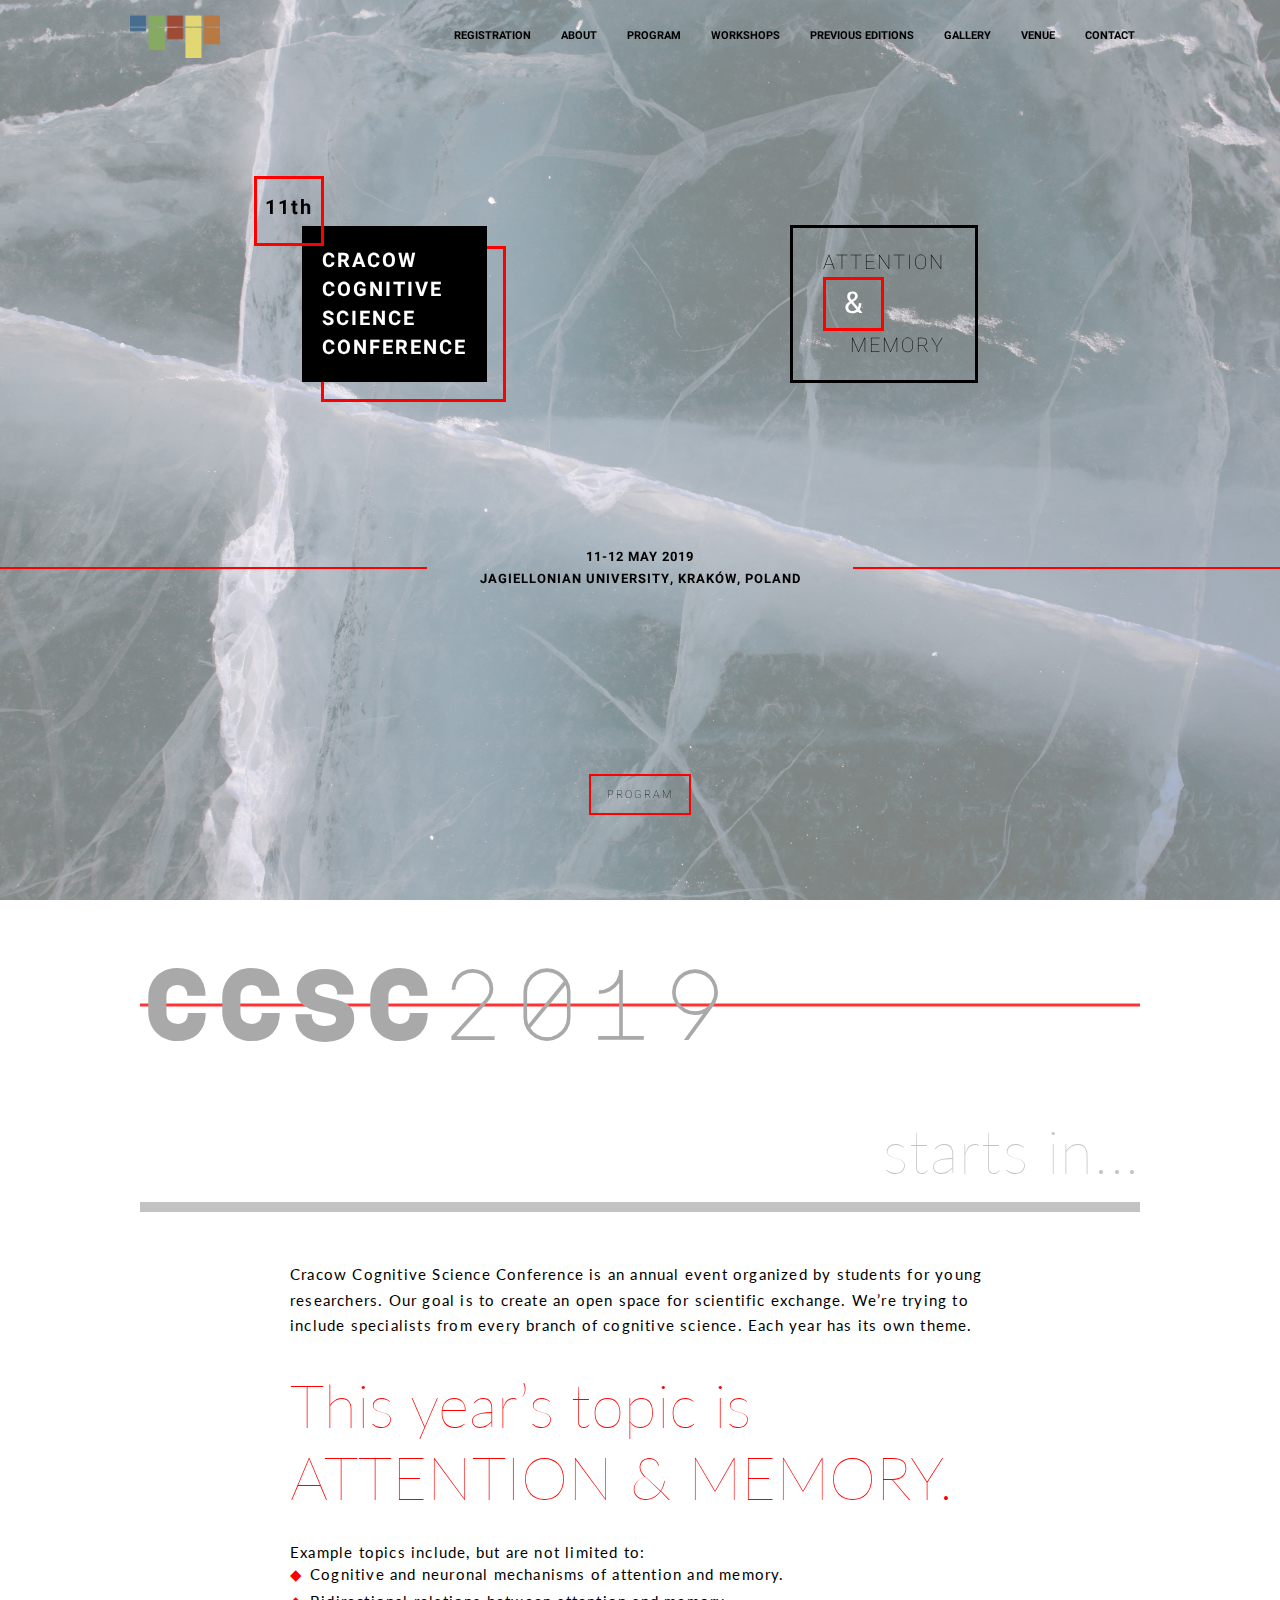
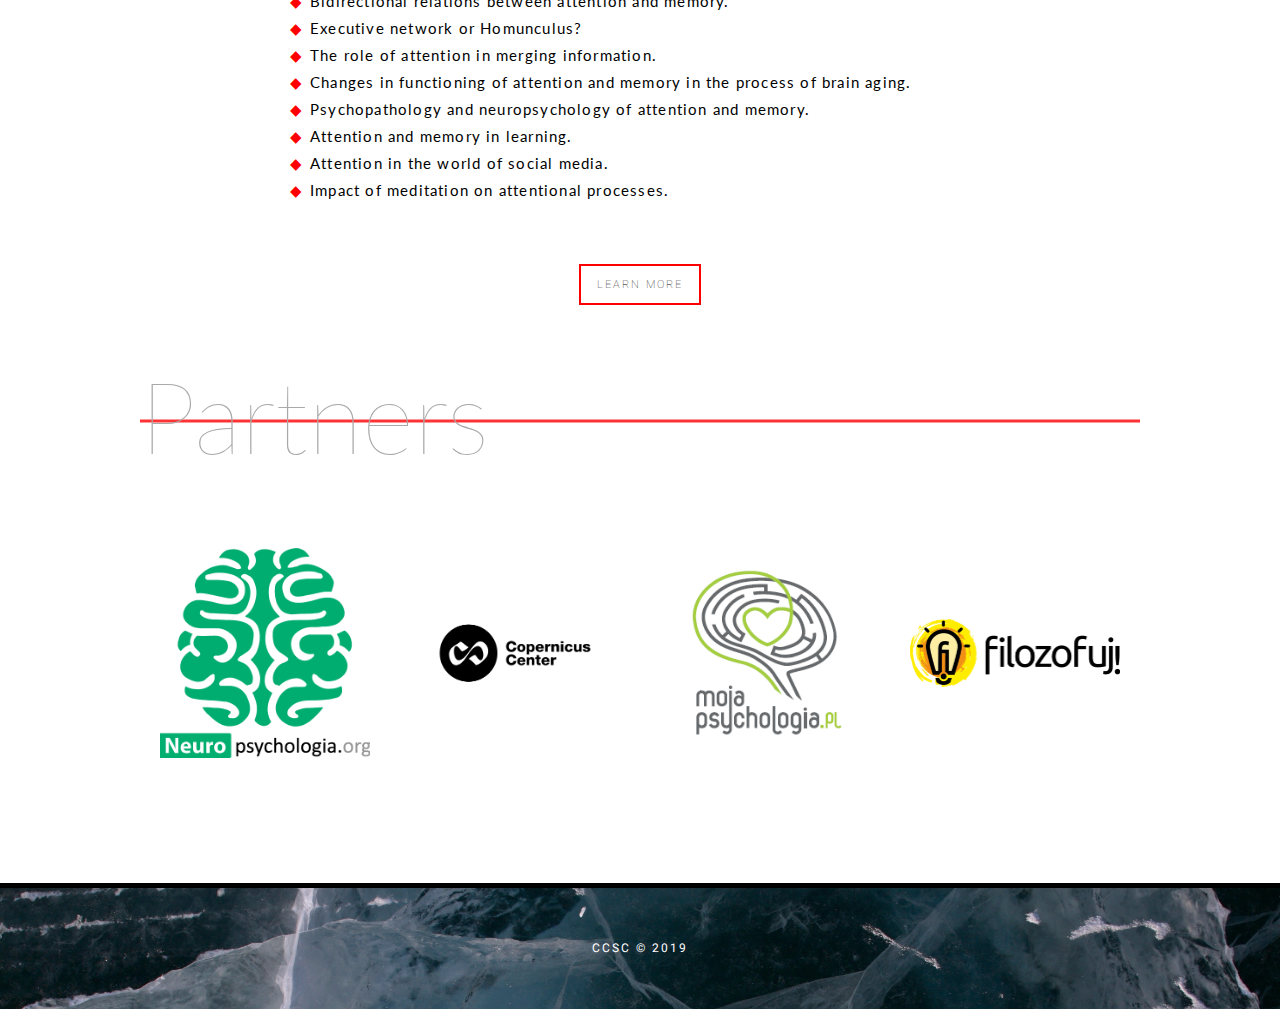
<file: index.html>
<!DOCTYPE html>
<html lang="en">
<head>
    <meta charset="utf-8">
    <meta http-equiv="X-UA-Compatible" content="IE=edge">
    <meta name="viewport" content="width=device-width, initial-scale=1">
    <title>CCSC2019 - Cracow Cognitive Science Conference</title>
    <meta name="description" content="Cracow Cognitive Science Conference is an annual event promoting cognitive sciences around Poland and Europe.">
    <link type="text/css" rel="stylesheet" href="css/style-xx4.css">

    <link href="img/logo-ccsc.png" rel=icon>
</head>
<body>
    <header>
        <div class="header">
            <img class="header__logo" src="img/logo-ccsc.png" alt="logo">
            <div class="menu">
                <ul>
                    <li><a href="registration.html">Registration</a></li>
                    <li><a href="about.html">About</a></li>
                    <li><a href="program.html">Program</a></li>
                    <li><a href="workshops.html">Workshops</a></li>
                    <li><a href="previous-editions.html">Previous Editions</a></li>
                    <li><a href="gallery.html">Gallery</a></li>
                    <li><a href="venue.html">Venue</a></li>
                    <li><a href="contact.html">Contact</a></li>
                </ul>
            </div>
            <div class="hamburger collapsed">
                <span></span>
                <span></span>
                <span></span>
            </div>
        </div>
    </header>
    <div class="hero__container">
        <div class="hero__title__container">
            <h1 class="hero__title">Cracow <br> Cognitive <br> Science <br> Conference</h1>
            <div class="hero__theme">
                <h2>ATTENTION</h2>
                <span>&amp;</span>
                <h2>MEMORY</h2>
            </div>
        </div>
        <div class="hero__subtitle__container">
            <span></span>
            <p class="hero__subtitle">11-12 May 2019 <br> Jagiellonian University,  Kraków, Poland</p>
            <span></span>
        </div>
        <button class="btn btn__hero"><a href="program#program">Program</a></button>
    </div>

    <div class="wrapper">
        <section class="home">
            <h2 class="subpage__title">CCSC2019</h2>
            <div class="countdown">
                <p class="text-right">starts in...</p>
                <p class="timer"></p>
            </div>

            <div class="description">
                <p>Cracow Cognitive Science Conference is an annual event organized by students for young researchers. Our goal is to create an open space for scientific exchange. We’re trying to include specialists from every branch of cognitive science. Each year has its own theme.
                </p>
                <h3>This year’s topic is ATTENTION &amp; MEMORY.</h3>
                <ul class="topics">
                    Example topics include, but are not limited to:
                    <li>Cognitive and neuronal mechanisms of attention and memory.</li>
                    <li>Bidirectional relations between attention and memory.</li>
                    <li>Executive network or Homunculus?</li>
                    <li>The role of attention in merging information.</li>
                    <li>Changes in functioning of attention and memory in the process of brain aging.</li>
                    <li>Psychopathology and neuropsychology of attention and memory.</li>
                    <li>Attention and memory in learning.</li>
                    <li>Attention in the world of social media.</li>
                    <li>Impact of meditation on attentional processes. </li>
                </ul>

                <button class="btn btn__hero"><a href="registration">Learn More</a></button>
            </div>
        </section>
        <h2 class="subpage__title">Partners</h2>
        <div class="gallery-grid partners">
            <div class="row">
                <div class="col-1-4">
                    <a href="http://neuropsychologia.org/" target="_blank"><img src="img/partners/partner-1.png"></a>
                </div>
                <div class="col-1-4">
                    <a href="https://www.copernicuscenter.edu.pl/" target="_blank"><img src="img/partners/partner-2.png"></a>
                </div>
                <div class="col-1-4">
                    <a href="http://mojapsychologia.pl/" target="_blank"><img src="img/partners/partner-3.png"></a>
                </div>
                <div class="col-1-4">
                    <a href="https://filozofuj.eu/" target="_blank"><img src="img/partners/partner-4.png"></a>
                </div>
            </div>
        </div>
    </div>

    <footer>
        <div class="footer">
            <p>CCSC &copy; 2019</p>
        </div>
    </footer>

    <script src="lib/jquery-2.1.4.min.js"></script>
    <script src="js/index.js"></script>

</body>

</html>
</file>
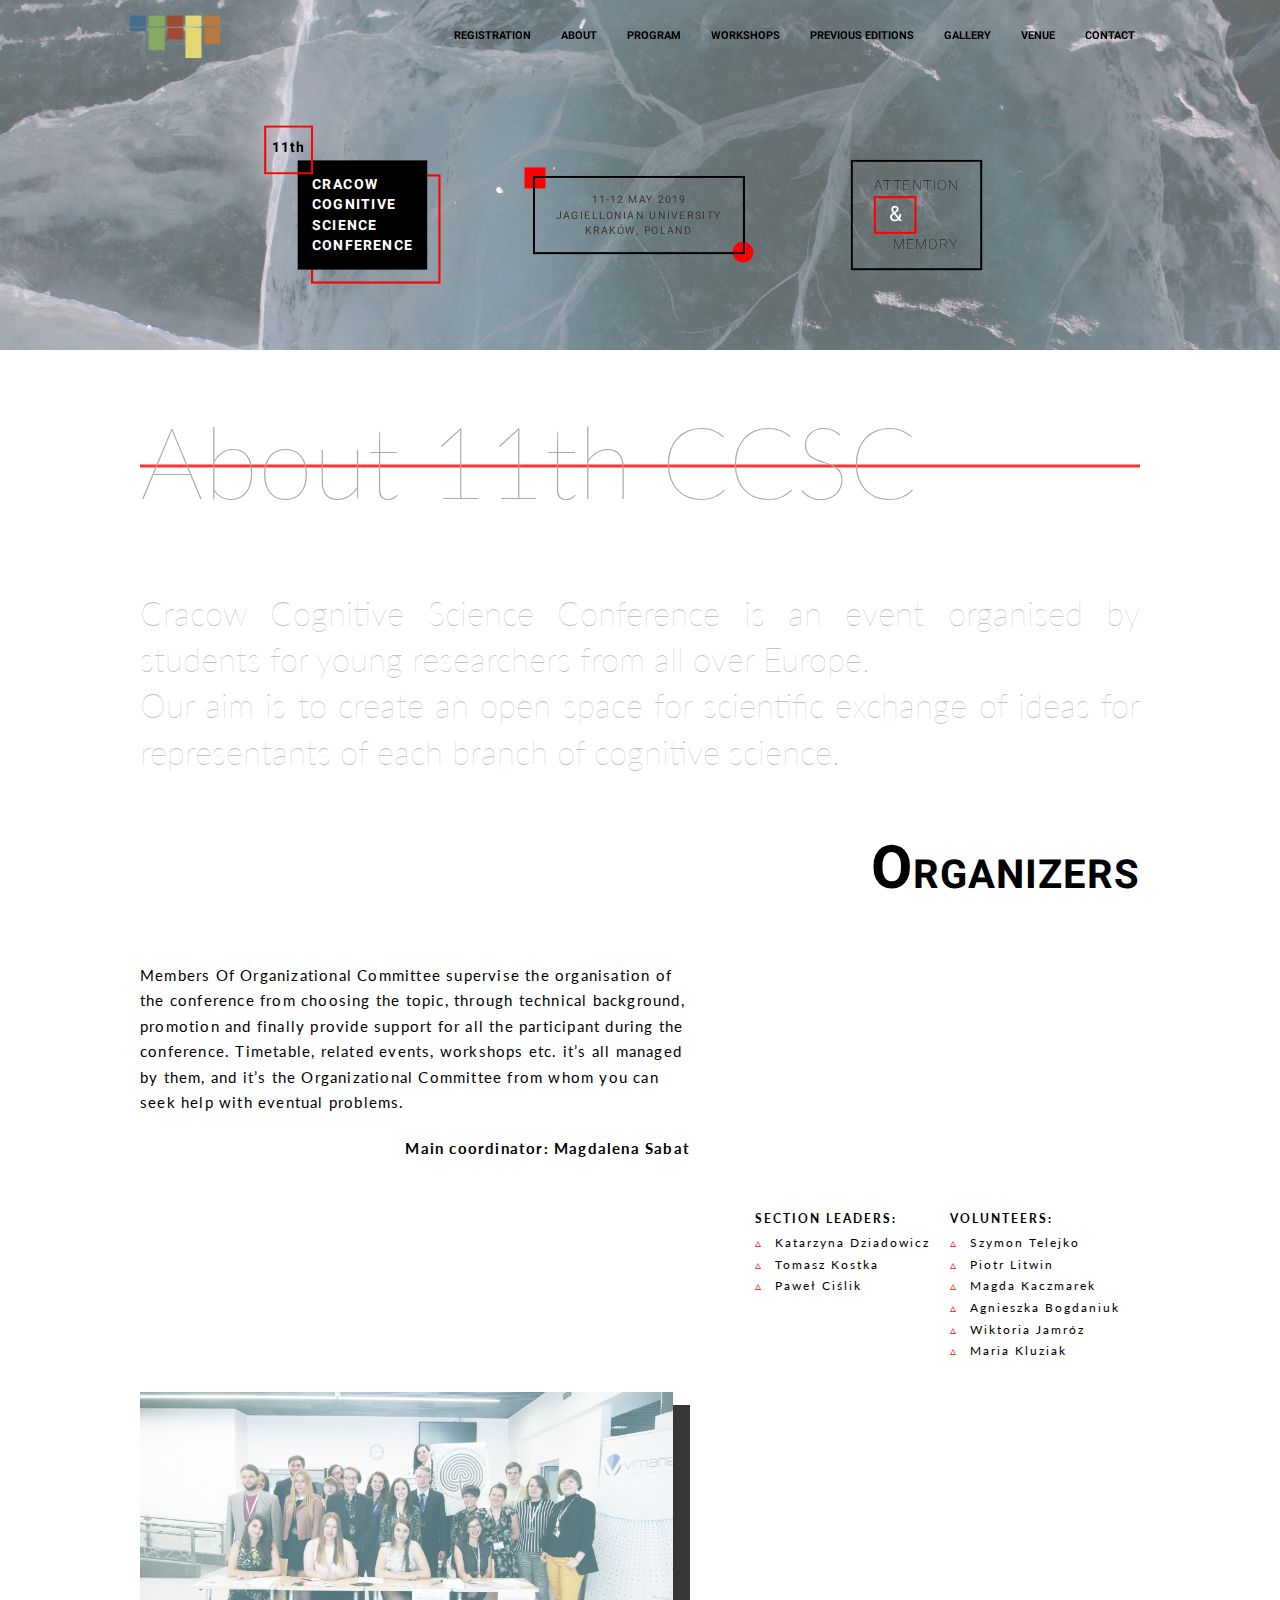
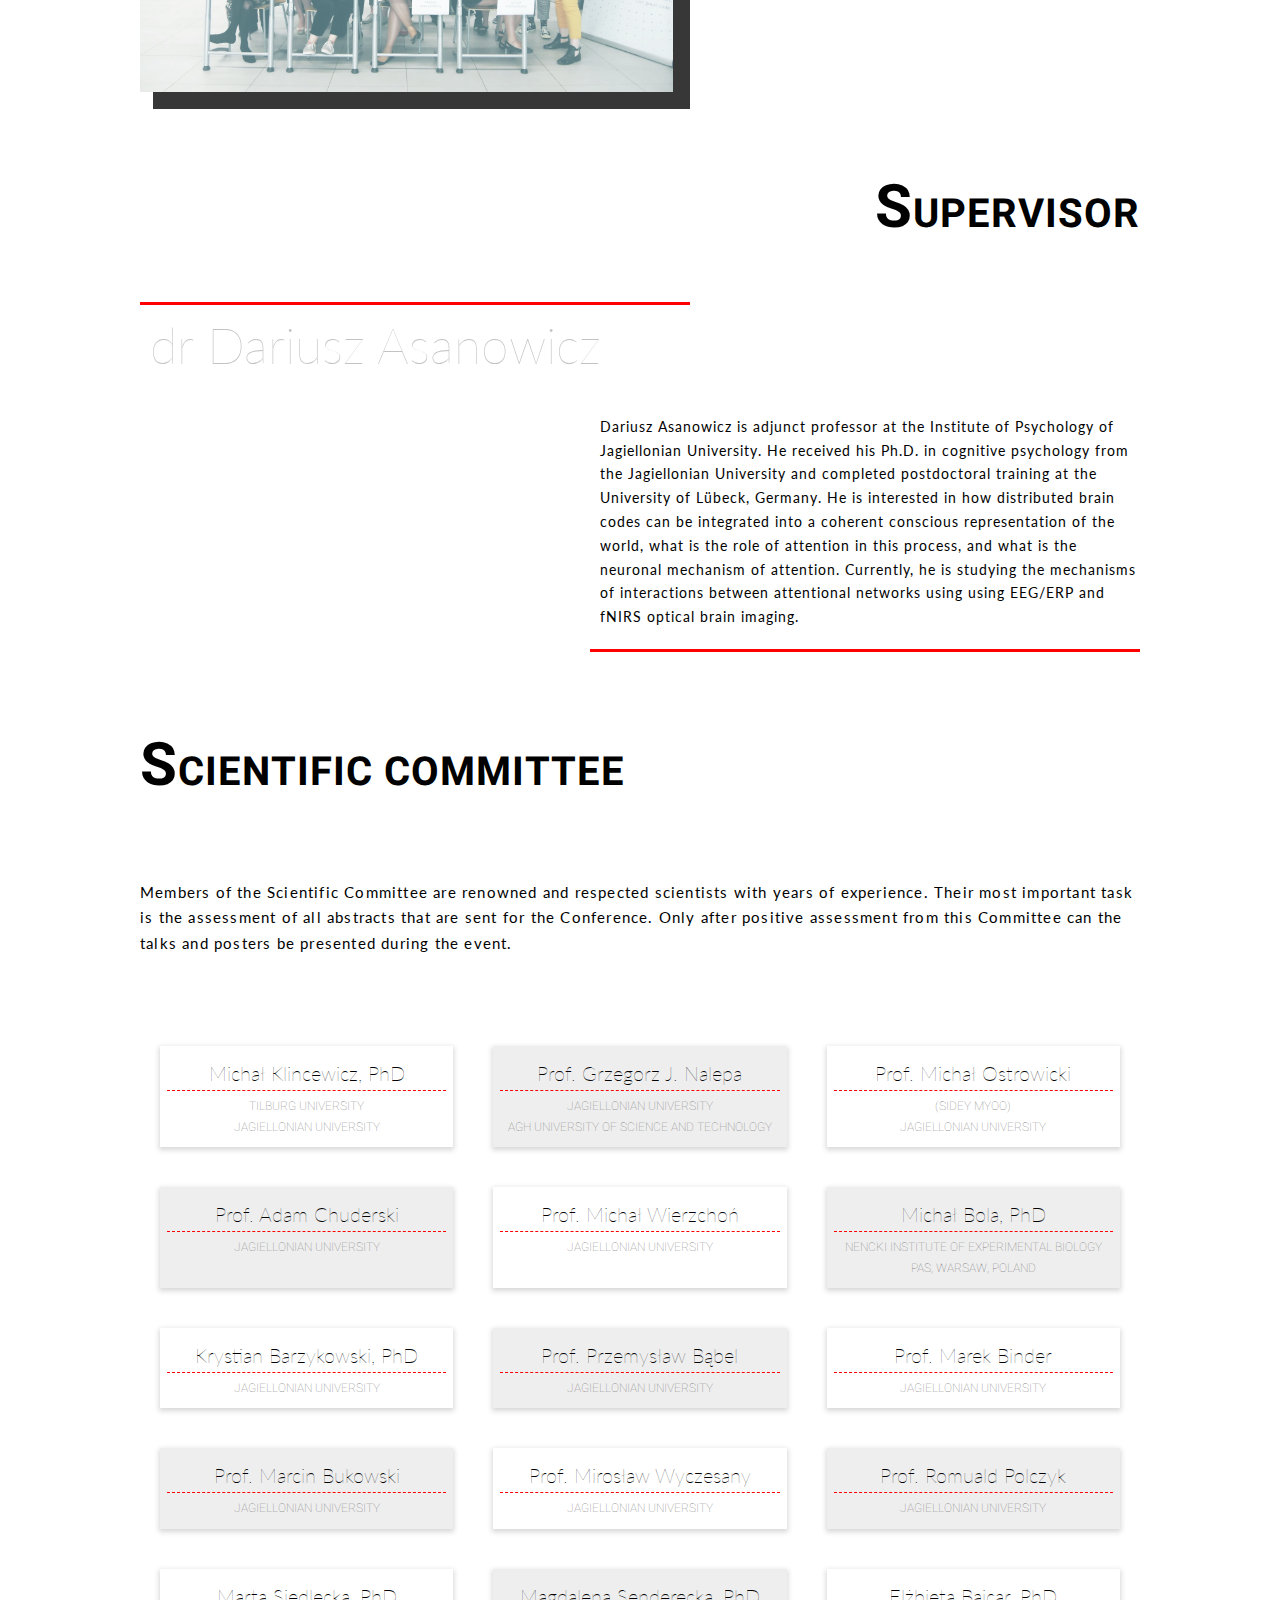
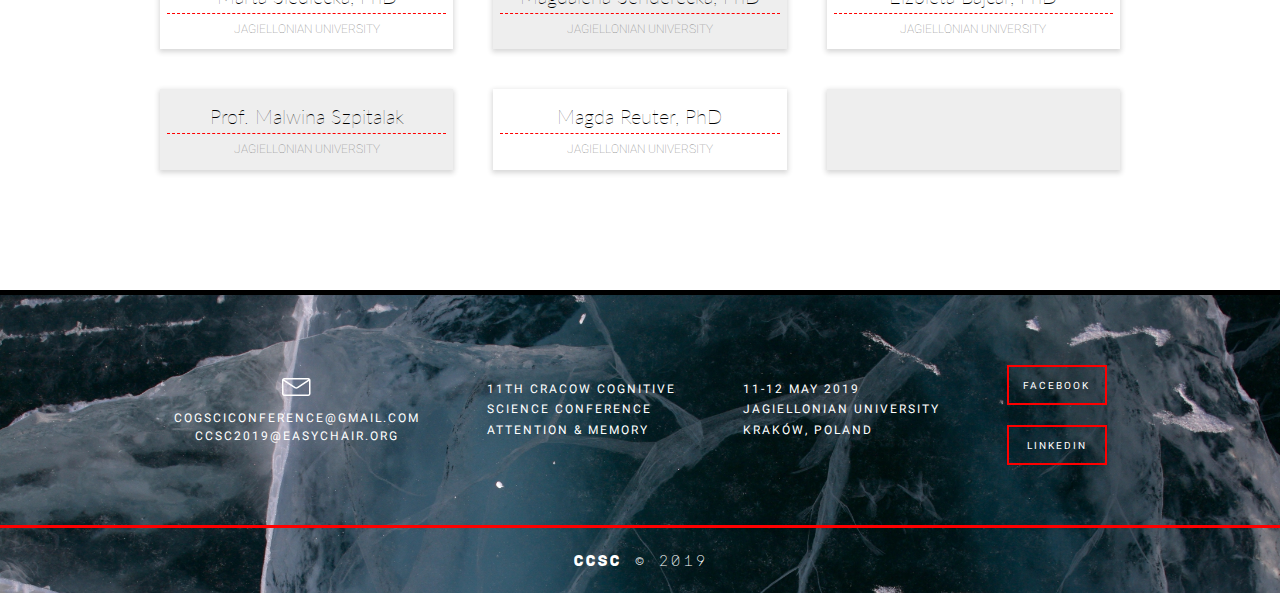
<file: about.html>
<!DOCTYPE html>
<html lang="en">
<head>
    <meta charset="utf-8">
    <meta http-equiv="X-UA-Compatible" content="IE=edge">
    <meta name="viewport" content="width=device-width, initial-scale=1">
    <title>About | CCSC2019 - Cracow Cognitive Science Conference - Attention and Memory</title>
    <meta name="description" content="Cracow Cognitive Science Conference is an annual event promoting cognitive sciences around Poland and Europe.">
    <link type="text/css" rel="stylesheet" href="css/style-xx4.css">

    <link href="img/logo-ccsc.png" rel=icon>
</head>
<body>
<header>
    <div class="header">
        <img class="header__logo" src="img/logo-ccsc.png" alt="logo">
        <div class="menu">
            <ul>
                <li><a href="registration.html">Registration</a></li>
                <li><a href="about.html">About</a></li>
                <li><a href="program.html">Program</a></li>
                <li><a href="workshops.html">Workshops</a></li>
                <li><a href="previous-editions.html">Previous Editions</a></li>
                <li><a href="gallery.html">Gallery</a></li>
                <li><a href="venue.html">Venue</a></li>
                <li><a href="contact.html">Contact</a></li>
            </ul>
        </div>
        <div class="hamburger collapsed">
            <span></span>
            <span></span>
            <span></span>
        </div>
    </div>
</header>
<div class="hero subpage">
    <div class="hero__container">
        <div class="hero__title__container">
            <h1 class="hero__title">Cracow <br> Cognitive <br> Science <br> Conference</h1>
            <div class="hero__date">11-12 May 2019 <br> Jagiellonian University <br> Kraków, Poland</div>
            <div class="hero__theme">
                <h2>ATTENTION</h2>
                <span>&amp;</span>
                <h2>MEMORY</h2>
            </div>
        </div>
    </div>
</div>
<div class="wrapper about-page">
    <h2 class="subpage__title">About 11th CCSC</h2>
    <section class="subpage-section">
        <div class="subpage-section__paragraph">
            <p>Cracow Cognitive Science Conference is an event organised by students for young researchers from all over Europe.
                <br>
                Our aim is to create an open space for scientific exchange of ideas for representants of each branch of cognitive science.</p>
        </div>
        <h3 class="subpage-section__title text-right">Organizers</h3>
        <div class="subpage-section__left">
            <p>Members Of Organizational Committee supervise the organisation of the conference from choosing the topic, through technical background, promotion and finally provide support for all the participant during the conference. Timetable, related events, workshops etc. it’s all managed by them, and it’s the Organizational Committee from whom you can seek help with eventual problems. </p>
            <p class="m-top text-right"><strong>Main coordinator: Magdalena Sabat</strong></p>
        </div>
        <div class="subpage-section__right">
            <div class="organizers-container">
                <ul class="about-page__organizers m-top">
                    <strong>SECTION LEADERS:</strong>
                    <li>Katarzyna Dziadowicz</li>
                    <li>Tomasz Kostka</li>
                    <li>Paweł Ciślik</li>
                </ul>
                <ul class="about-page__organizers m-top">
                    <strong>VOLUNTEERS:</strong>
                    <li>Szymon Telejko</li>
                    <li>Piotr Litwin</li>
                    <li>Magda Kaczmarek</li>
                    <li>Agnieszka Bogdaniuk</li>
                    <li>Wiktoria Jamróz</li>
                    <li>Maria Kluziak</li>
                </ul>
            </div>
        </div>
        <div class="subpage-section__left">
            <img src="img/organizers.jpg" alt="ccsc organizers">
        </div>

    </section>

    <section class="subpage-section">
        <h3 class="subpage-section__title text-right">Supervisor</h3>
        <div class="subpage-section__left">
            <h3 class="m-top-lg supervisor-title text-left">dr Dariusz Asanowicz</h3>
        </div>
        <div class="subpage-section__right about-page__supervisor">
            <p>Dariusz Asanowicz is adjunct professor at the Institute of Psychology of Jagiellonian University. He received his Ph.D. in cognitive psychology from the Jagiellonian University and completed postdoctoral training at the University of Lübeck, Germany. He is interested in how distributed brain codes can be integrated into a coherent conscious representation of the world, what is the role of attention in this process, and what is the neuronal mechanism of attention. Currently, he is studying the mechanisms of interactions between attentional networks using using EEG/ERP and fNIRS optical brain imaging.</p>
        </div>
    </section>
    <section class="subpage-section">
        <h3 class="subpage-section__title">Scientific Committee</h3>
        <div class="subpage-section m-top">
        <p>Members of the Scientific Committee are renowned and respected scientists with years of experience. Their most important task is the assessment of all abstracts that are sent for the Conference. Only after positive assessment from this Committee can the talks and posters be presented during the event.</p>
        </div>

        <div class="about-page__committee">
            <div class="about-page__committee__row">
                <p>Michał Klincewicz, PhD
                    <span>Tilburg University</span>
                    <span>Jagiellonian University</span>
                </p>
                <p>Prof. Grzegorz J. Nalepa
                    <span>Jagiellonian University</span>
                    <span>AGH University of Science and Technology</span>
                </p>
                <p>Prof. Michał Ostrowicki
                    <span>(Sidey Myoo)</span>
                    <span>Jagiellonian University</span>
                </p>
            </div>
            <div class="about-page__committee__row">
                <p>Prof. Adam Chuderski
                    <span>Jagiellonian University</span>
                </p>
                <p>Prof. Michał Wierzchoń
                    <span>Jagiellonian University</span>
                </p>
                <p>Michał Bola, PhD
                    <span>Nencki Institute of Experimental Biology PAS, Warsaw, Poland</span>
                </p>
            </div>
            <div class="about-page__committee__row">
                <p>Krystian Barzykowski, PhD
                    <span>Jagiellonian University</span>
                </p>
                <p>Prof. Przemysław Bąbel
                    <span>Jagiellonian University</span>
                </p>
                <p>Prof. Marek Binder
                    <span>Jagiellonian University</span>
                </p>
            </div>
            <div class="about-page__committee__row">
                <p>Prof. Marcin Bukowski
                    <span>Jagiellonian University</span>
                </p>
                <p>Prof. Mirosław Wyczesany
                    <span>Jagiellonian University</span>
                </p>
                <p>Prof. Romuald Polczyk
                    <span>Jagiellonian University</span>
                </p>
            </div>
            <div class="about-page__committee__row">
                <p>Marta Siedlecka, PhD
                    <span>Jagiellonian University</span>
                </p>
                <p>Magdalena Senderecka, PhD
                    <span>Jagiellonian University</span>
                </p>
                <p>Elżbieta Bajcar, PhD
                    <span>Jagiellonian University</span>
                </p>
            </div>
            <div class="about-page__committee__row">
                <p>Prof. Malwina Szpitalak
                    <span>Jagiellonian University</span>
                </p>
                <p>Magda Reuter, PhD
                    <span>Jagiellonian University</span>
                </p>
                <p></p>
            </div>
        </div>
    </section>
</div>

<footer>
    <div class="wrapper">
        <div class="footer">

            <div class="mail">
                <img src="img/icons/envelope.svg">
                <a href="mailto:cogsciconference@gmail.com">cogsciconference@gmail.com</a>
                <a href="mailto:ccsc2019@easychair.org">ccsc2019@easychair.org</a>
            </div>

            <p> 11th Cracow Cognitive
                <br>
                Science Conference
                <br>
                Attention & Memory
            </p>

            <p>11-12 May 2019 <br>
                Jagiellonian University <br>
                Kraków, Poland
            </p>

            <div class="socials">
                <button class="btn"><a href="https://www.facebook.com/cracowcognitivescienceconference/" target="_blank">Facebook</a></button>
                <button class="btn"><a href="https://www.linkedin.com/company/cracow-cognitive-science-conference" target="_blank">LinkedIn</a></button>
            </div>
        </div>
    </div>
    <p class="copyright">CCSC &copy; 2019</p>
</footer>

<script src="js/index.js"></script>

</body>

</html>
</file>
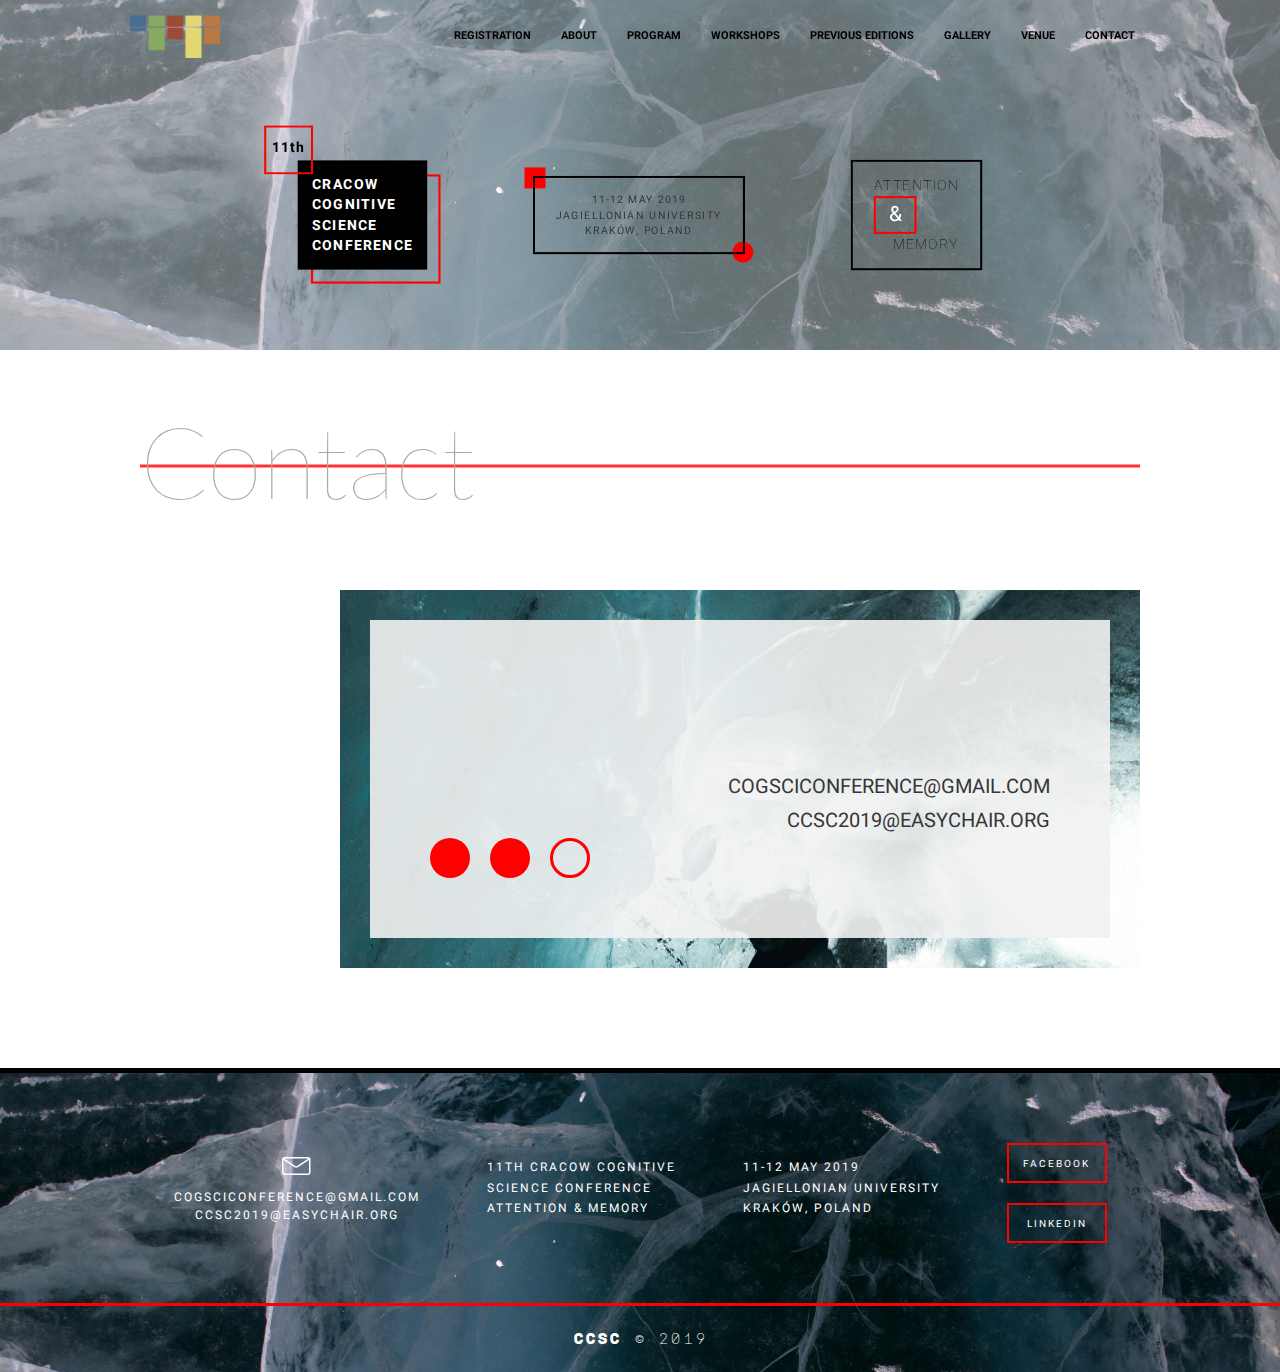
<file: contact.html>
<!DOCTYPE html>
<html lang="en">
<head>
    <meta charset="utf-8">
    <meta http-equiv="X-UA-Compatible" content="IE=edge">
    <meta name="viewport" content="width=device-width, initial-scale=1">
    <title>Contact | CCSC2019 - Cracow Cognitive Science Conference - Attention and Memory</title>
    <meta name="description" content="Cracow Cognitive Science Conference is an annual event promoting cognitive sciences around Poland and Europe.">
    <link type="text/css" rel="stylesheet" href="css/style-xx4.css">
    <link href="img/logo-ccsc.png" rel=icon>
</head>
<body>
<header>
    <div class="header">
        <img class="header__logo" src="img/logo-ccsc.png" alt="logo">
        <div class="menu">
            <ul>
                <li><a href="registration.html">Registration</a></li>
                <li><a href="about.html">About</a></li>
                <li><a href="program.html">Program</a></li>
                <li><a href="workshops.html">Workshops</a></li>
                <li><a href="previous-editions.html">Previous Editions</a></li>
                <li><a href="gallery.html">Gallery</a></li>
                <li><a href="venue.html">Venue</a></li>
                <li><a href="contact.html">Contact</a></li>
            </ul>
        </div>
        <div class="hamburger collapsed">
            <span></span>
            <span></span>
            <span></span>
        </div>
    </div>
</header>
<div class="hero subpage">
    <div class="hero__container">
        <div class="hero__title__container">
            <h1 class="hero__title">Cracow <br> Cognitive <br> Science <br> Conference</h1>
            <div class="hero__date">11-12 May 2019 <br> Jagiellonian University <br> Kraków, Poland</div>
            <div class="hero__theme">
                <h2>ATTENTION</h2>
                <span>&amp;</span>
                <h2>MEMORY</h2>
            </div>
        </div>
    </div>
</div>
<div class="wrapper" id="wrapper">
    <h2 class="subpage__title">Contact</h2>

    <section class="subpage-section contact-page">
        <div class="contact-info">
            <p>
                <a href="mailto:cogsciconference@gmail.com">cogsciconference@gmail.com</a> <br>
                <a href="mailto:ccsc2019@easychair.org">ccsc2019@easychair.org</a><br>
            </p>
            <div class="decor">
                <span></span>
                <span></span>
                <span></span>
            </div>
        </div>
    </section>

</div>

<footer>
    <div class="wrapper">
        <div class="footer">

            <div class="mail">
                <img src="img/icons/envelope.svg">
                <a href="mailto:cogsciconference@gmail.com">cogsciconference@gmail.com</a>
                <a href="mailto:ccsc2019@easychair.org">ccsc2019@easychair.org</a>
            </div>

            <p> 11th Cracow Cognitive
                <br>
                Science Conference
                <br>
                Attention & Memory
            </p>

            <p>11-12 May 2019 <br>
                Jagiellonian University <br>
                Kraków, Poland
            </p>

            <div class="socials">
                <button class="btn"><a href="https://www.facebook.com/cracowcognitivescienceconference/" target="_blank">Facebook</a></button>
                <button class="btn"><a href="https://www.linkedin.com/company/cracow-cognitive-science-conference" target="_blank">LinkedIn</a></button>
            </div>
        </div>
    </div>
    <p class="copyright">CCSC &copy; 2019</p>
</footer>

<script src="js/index.js"></script>

</body>

</html>
</file>
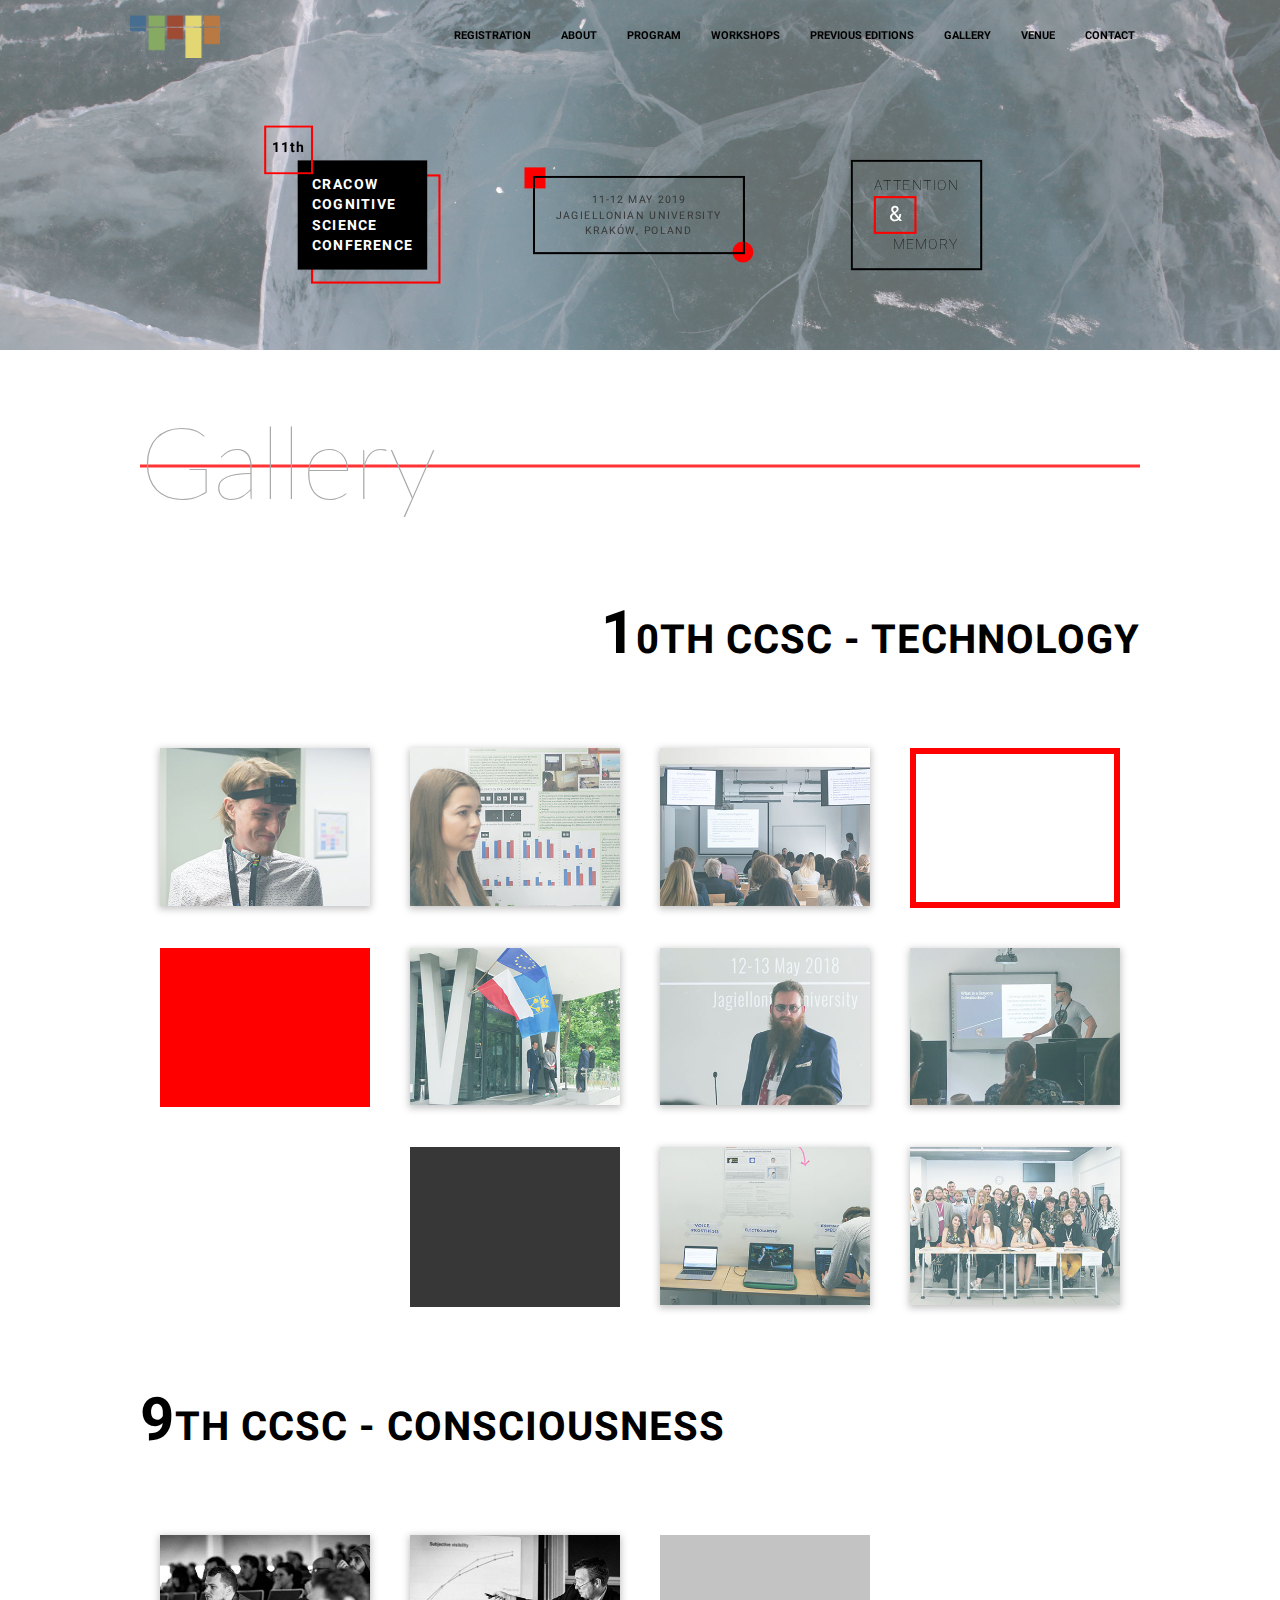
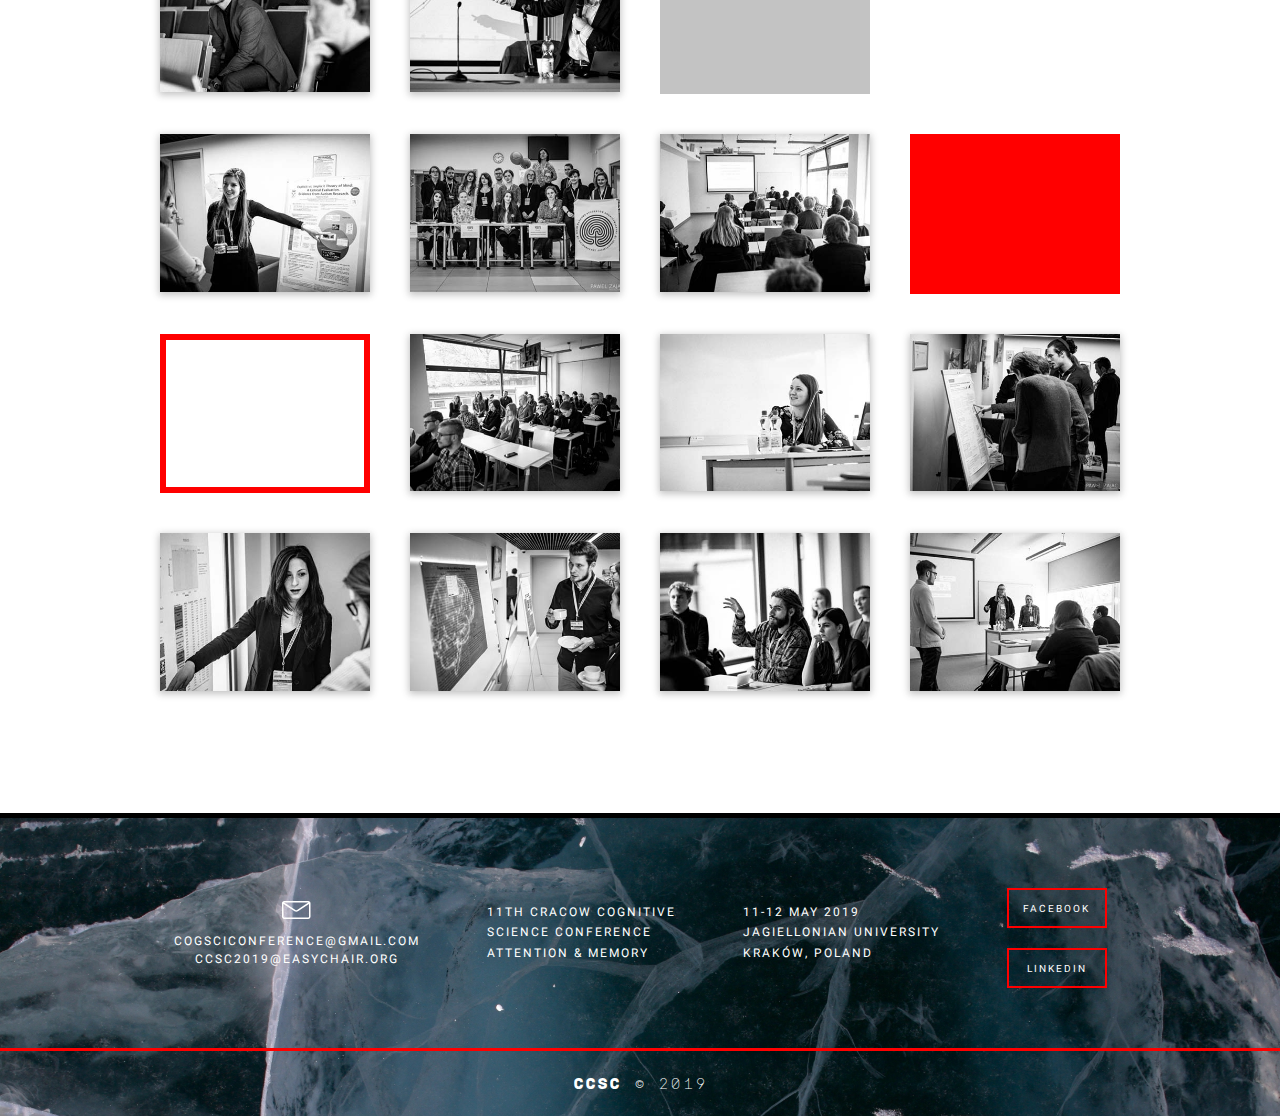
<file: gallery.html>
<!DOCTYPE html>
<html lang="en">
<head>
    <meta charset="utf-8">
    <meta http-equiv="X-UA-Compatible" content="IE=edge">
    <meta name="viewport" content="width=device-width, initial-scale=1">
    <title>Gallery | CCSC2019 - Cracow Cognitive Science Conference - Attention and Memory</title>
    <meta name="description" content="Cracow Cognitive Science Conference is an annual event promoting cognitive sciences around Poland and Europe.">
    <link type="text/css" rel="stylesheet" href="css/style-xx4.css">
    <link rel="stylesheet" type="text/css" href="lib/jquery.fancybox.min.css">
    <link href="img/logo-ccsc.png" rel=icon>
</head>
<body>
<header>
    <div class="header">
        <img class="header__logo" src="img/logo-ccsc.png" alt="logo">
        <div class="menu">
            <ul>
                <li><a href="registration.html">Registration</a></li>
                <li><a href="about.html">About</a></li>
                <li><a href="program.html">Program</a></li>
                <li><a href="workshops.html">Workshops</a></li>
                <li><a href="previous-editions.html">Previous Editions</a></li>
                <li><a href="gallery.html">Gallery</a></li>
                <li><a href="venue.html">Venue</a></li>
                <li><a href="contact.html">Contact</a></li>
            </ul>
        </div>
        <div class="hamburger collapsed">
            <span></span>
            <span></span>
            <span></span>
        </div>
    </div>
</header>
<div class="hero subpage">
    <div class="hero__container">
        <div class="hero__title__container">
            <h1 class="hero__title">Cracow <br> Cognitive <br> Science <br> Conference</h1>
            <div class="hero__date">11-12 May 2019 <br> Jagiellonian University <br> Kraków, Poland</div>
            <div class="hero__theme">
                <h2>ATTENTION</h2>
                <span>&amp;</span>
                <h2>MEMORY</h2>
            </div>
        </div>
    </div>
</div>
<div class="wrapper gallery-page" id="wrapper">
    <h2 class="subpage__title">Gallery</h2>

    <section class="subpage-section gallery-page">
        <h3 class="subpage-section__title text-right">10th CCSC - Technology</h3>
        <div class="gallery-grid">
            <div class="row">
                <div class="col-1-4">
                    <a href="img/gallery/ccsc2018/ccsc2018-img-1.jpg" data-fancybox="images">
                        <img class=" gallery-img" src="img/gallery/ccsc2018/ccsc2018-img-1-min.jpg" alt="">
                    </a>
                </div>

                <div class="col-1-4">
                    <a href="img/gallery/ccsc2018/ccsc2018-img-2.jpg" data-fancybox="images">
                        <img class="gallery-img" src="img/gallery/ccsc2018/ccsc2018-img-2-min.jpg" alt="">
                    </a>
                </div>

                <div class="col-1-4">
                    <a href="img/gallery/ccsc2018/ccsc2018-img-3.jpg" data-fancybox="images">
                        <img class="gallery-img" src="img/gallery/ccsc2018/ccsc2018-img-3-min.jpg" alt="">
                    </a>
                </div>

                <div class="col-1-4">
                    <div class="filler filler--border"></div>
                </div>
            </div>
            <!-- /.row -->

            <div class="row text-center text-lg-left gallery-row">
                <div class="col-1-4">
                    <div class="filler filler--red"></div>
                </div>

                <div class="col-1-4">
                    <a href="img/gallery/ccsc2018/ccsc2018-img-4.jpg" data-fancybox="images">
                        <img class="gallery-img" src="img/gallery/ccsc2018/ccsc2018-img-4-min.jpg" alt="">
                    </a>
                </div>

                <div class="col-1-4">
                    <a href="img/gallery/ccsc2018/ccsc2018-img-5.jpg" data-fancybox="images">
                        <img class="gallery-img" src="img/gallery/ccsc2018/ccsc2018-img-5-min.jpg" alt="">
                    </a>
                </div>

                <div class="col-1-4">
                    <a href="img/gallery/ccsc2018/ccsc2018-img-6.jpg" data-fancybox="images">
                        <img class="gallery-img" src="img/gallery/ccsc2018/ccsc2018-img-6-min.jpg" alt="">
                    </a>
                </div>
            </div>

            <!-- /.row -->
            <div class="row text-center text-lg-left gallery-row">
                <div class="col-1-4">
                </div>

                <div class="col-1-4">
                    <div class="filler filler--dark"></div>
                </div>

                <div class="col-1-4">
                    <a href="img/gallery/ccsc2018/ccsc2018-img-7.jpg" data-fancybox="images">
                        <img class="gallery-img" src="img/gallery/ccsc2018/ccsc2018-img-7-min.jpg" alt="">
                    </a>
                </div>

                <div class="col-1-4">
                    <a href="img/gallery/ccsc2018/ccsc2018-img-8.jpg" data-fancybox="images">
                        <img class="gallery-img" src="img/gallery/ccsc2018/ccsc2018-img-8-min.jpg" alt="">
                    </a>
                </div>
            </div>
        </div>
        <h3 class="subpage-section__title">9th CCSC - Consciousness</h3>
        <div class="gallery-grid">
            <div class="row">

                <div class="col-1-4">
                    <a href="img/gallery/ccsc2017/gallery-2.jpg" data-fancybox="images">
                        <img class="gallery-img" src="img/gallery/ccsc2017/gallery-2-min.jpg" alt="">
                    </a>
                </div>

                <div class="col-1-4">
                    <a href="img/gallery/ccsc2017/gallery-3.jpg" data-fancybox="images">
                        <img class="gallery-img" src="img/gallery/ccsc2017/gallery-3-min.jpg" alt="">
                    </a>
                </div>

                <div class="col-1-4">
                    <div class="filler filler--gray"></div>
                </div>

                <div class="col-1-4">
                </div>
            </div>
            <!-- /.row -->

            <div class="row text-center text-lg-left gallery-row">

                <div class="col-1-4">
                    <a href="img/gallery/ccsc2017/gallery-5.jpg" data-fancybox="images">
                        <img class="gallery-img" src="img/gallery/ccsc2017/gallery-5-min.jpg" alt="">
                    </a>
                </div>

                <div class="col-1-4">
                    <a href="img/gallery/ccsc2017/gallery-7.jpg" data-fancybox="images">
                        <img class="gallery-img" src="img/gallery/ccsc2017/gallery-7-min.jpg" alt="">
                    </a>
                </div>

                <div class="col-1-4">
                    <a href="img/gallery/ccsc2017/gallery-8.jpg" data-fancybox="images">
                        <img class="gallery-img" src="img/gallery/ccsc2017/gallery-8-min.jpg" alt="">
                    </a>
                </div>

                <div class="col-1-4">
                    <div class="filler filler--red"></div>
                </div>
            </div>

            <!-- /.row -->
            <div class="row text-center text-lg-left gallery-row">
                <div class="col-1-4">
                    <div class="filler filler--border"></div>
                </div>

                <div class="col-1-4">
                    <a href="img/gallery/ccsc2017/gallery-9.jpg" data-fancybox="images">
                        <img class="gallery-img" src="img/gallery/ccsc2017/gallery-9-min.jpg" alt="">
                    </a>
                </div>

                <div class="col-1-4">
                    <a href="img/gallery/ccsc2017/gallery-11.jpg" data-fancybox="images">
                        <img class="gallery-img" src="img/gallery/ccsc2017/gallery-11-min.jpg" alt="">
                    </a>
                </div>

                <div class="col-1-4">
                    <a href="img/gallery/ccsc2017/gallery-12.jpg" data-fancybox="images">
                        <img class="gallery-img" src="img/gallery/ccsc2017/gallery-12-min.jpg" alt="">
                    </a>
                </div>
            </div>
            <!-- /.row -->

            <div class="row text-center text-lg-left gallery-row">
                <div class="col-1-4">
                    <a href="img/gallery/ccsc2017/gallery-13.jpg" data-fancybox="images">
                        <img class="gallery-img" src="img/gallery/ccsc2017/gallery-13-min.jpg" alt="">
                    </a>
                </div>

                <div class="col-1-4">
                    <a href="img/gallery/ccsc2017/gallery-14.jpg" data-fancybox="images">
                        <img class="gallery-img" src="img/gallery/ccsc2017/gallery-14-min.jpg" alt="">
                    </a>
                </div>

                <div class="col-1-4">
                    <a href="img/gallery/ccsc2017/gallery-15.jpg" data-fancybox="images">
                        <img class="gallery-img" src="img/gallery/ccsc2017/gallery-15-min.jpg" alt="">
                    </a>
                </div>

                <div class="col-1-4">
                    <a href="img/gallery/ccsc2017/gallery-16.jpg" data-fancybox="images">
                        <img class="gallery-img" src="img/gallery/ccsc2017/gallery-16-min.jpg" alt="">
                    </a>
                </div>
            </div>
        </div>


    </section>

</div>

<footer>
    <div class="wrapper">
        <div class="footer">

            <div class="mail">
                <img src="img/icons/envelope.svg">
                <a href="mailto:cogsciconference@gmail.com">cogsciconference@gmail.com</a>
                <a href="mailto:ccsc2019@easychair.org">ccsc2019@easychair.org</a>
            </div>

            <p> 11th Cracow Cognitive
                <br>
                Science Conference
                <br>
                Attention & Memory
            </p>

            <p>11-12 May 2019 <br>
                Jagiellonian University <br>
                Kraków, Poland
            </p>

            <div class="socials">
                <button class="btn"><a href="https://www.facebook.com/cracowcognitivescienceconference/" target="_blank">Facebook</a></button>
                <button class="btn"><a href="https://www.linkedin.com/company/cracow-cognitive-science-conference" target="_blank">LinkedIn</a></button>
            </div>
        </div>
    </div>
    <p class="copyright">CCSC &copy; 2019</p>
</footer>

<script src="lib/jquery-2.1.4.min.js"></script>

<script src="lib/jquery.fancybox.min.js"></script>
<script src="js/index.js"></script>

</body>

</html>
</file>
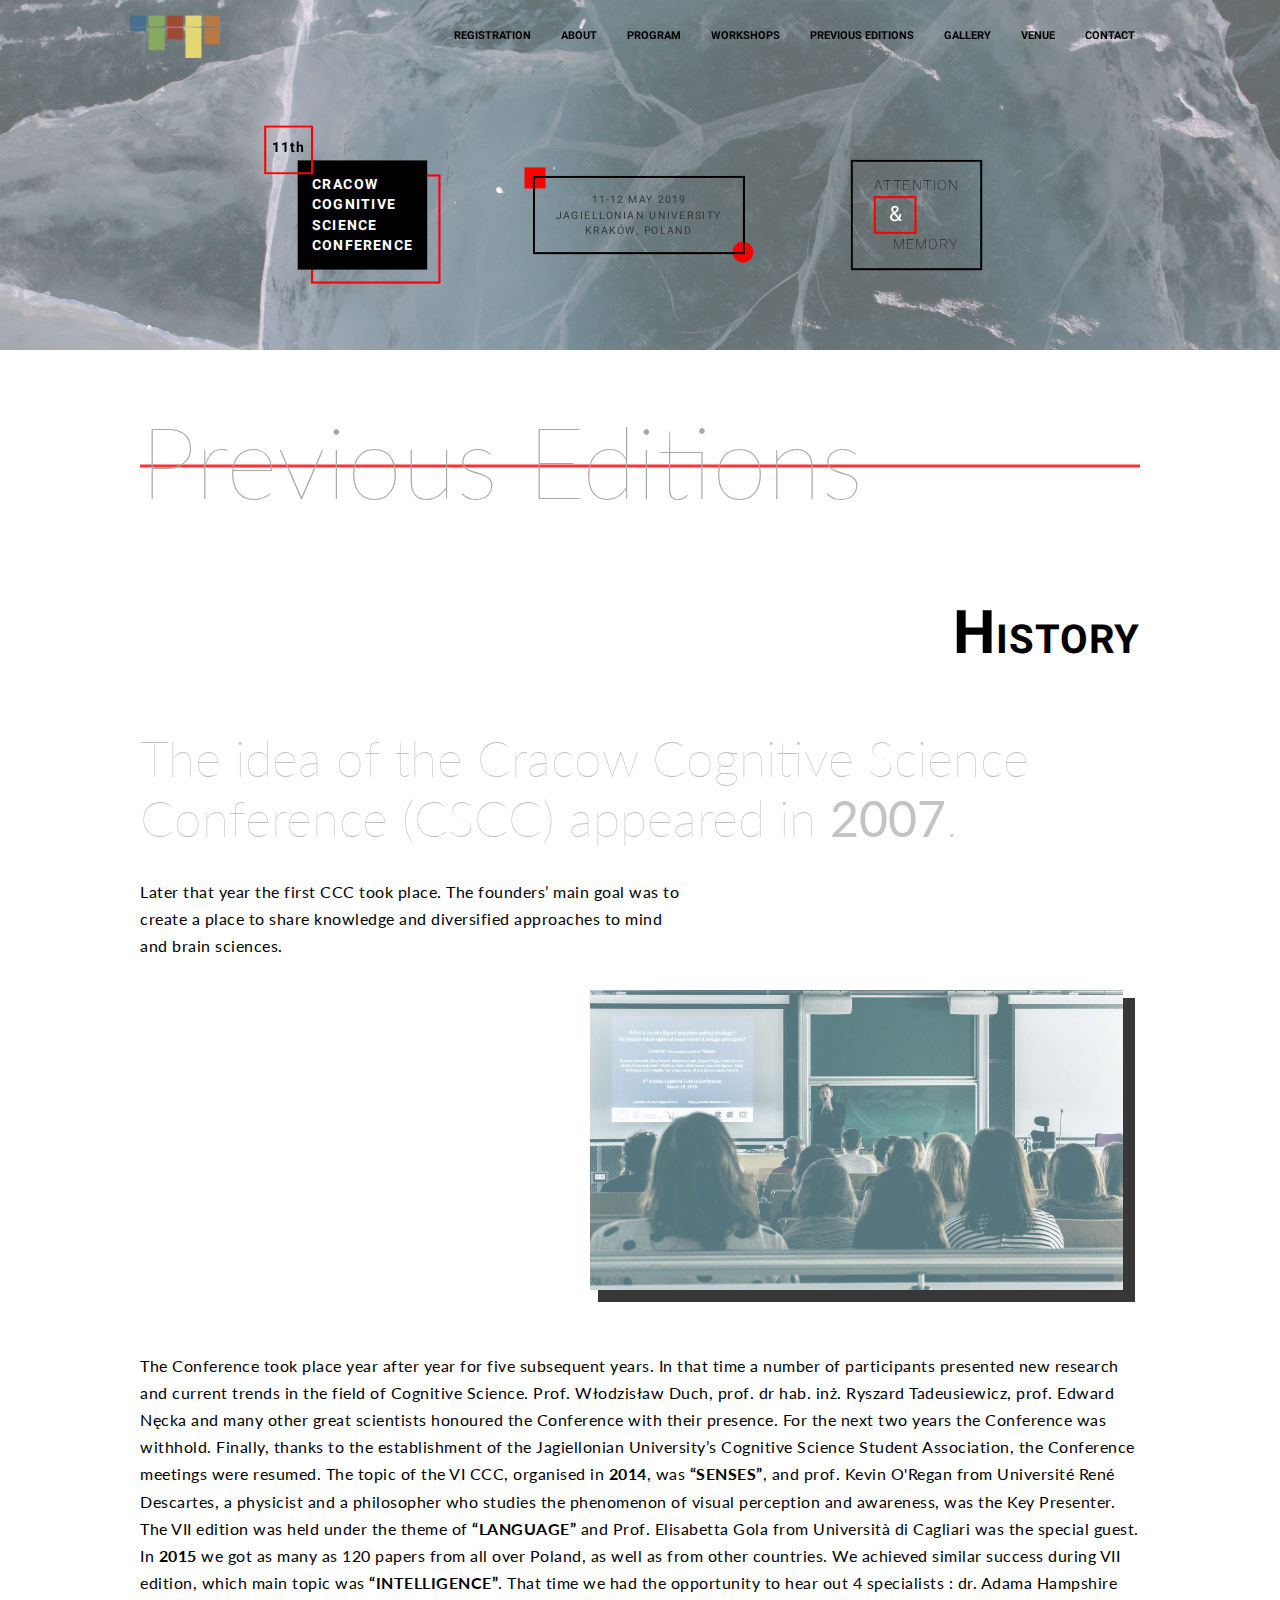
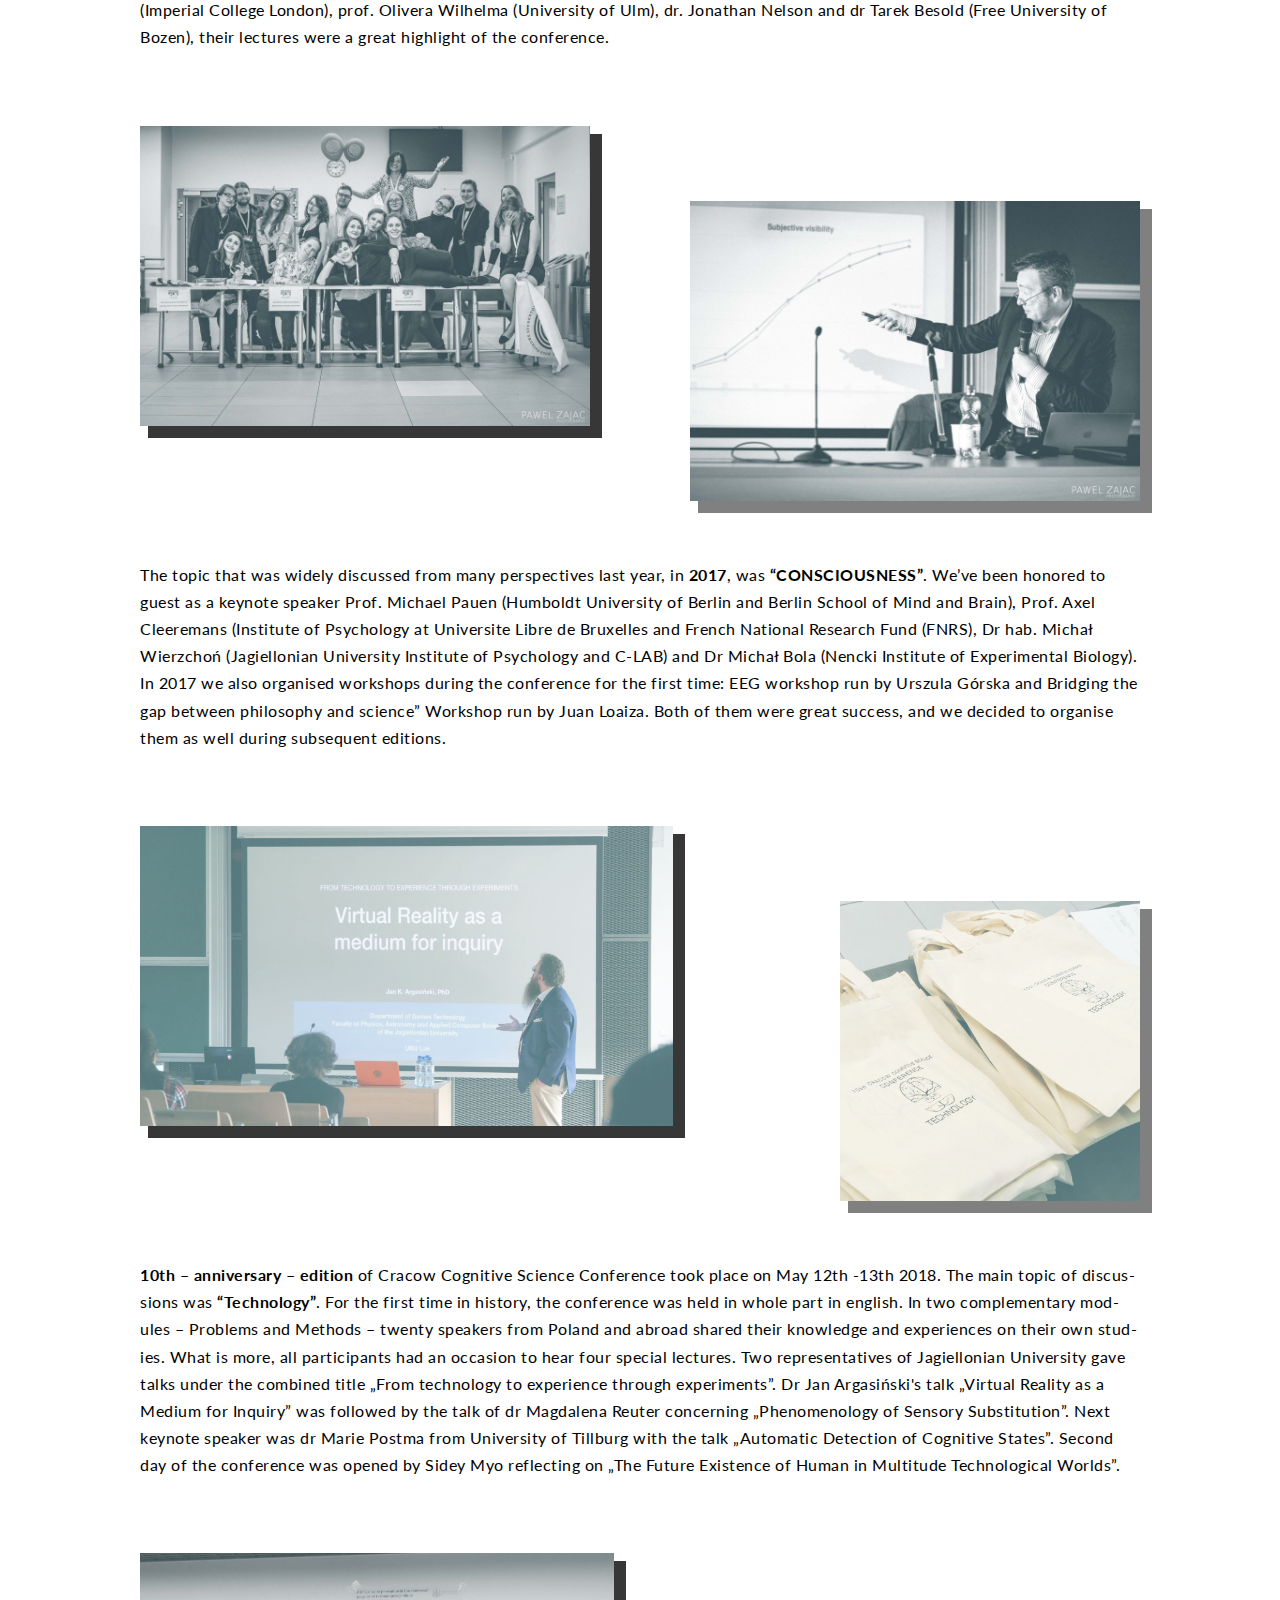
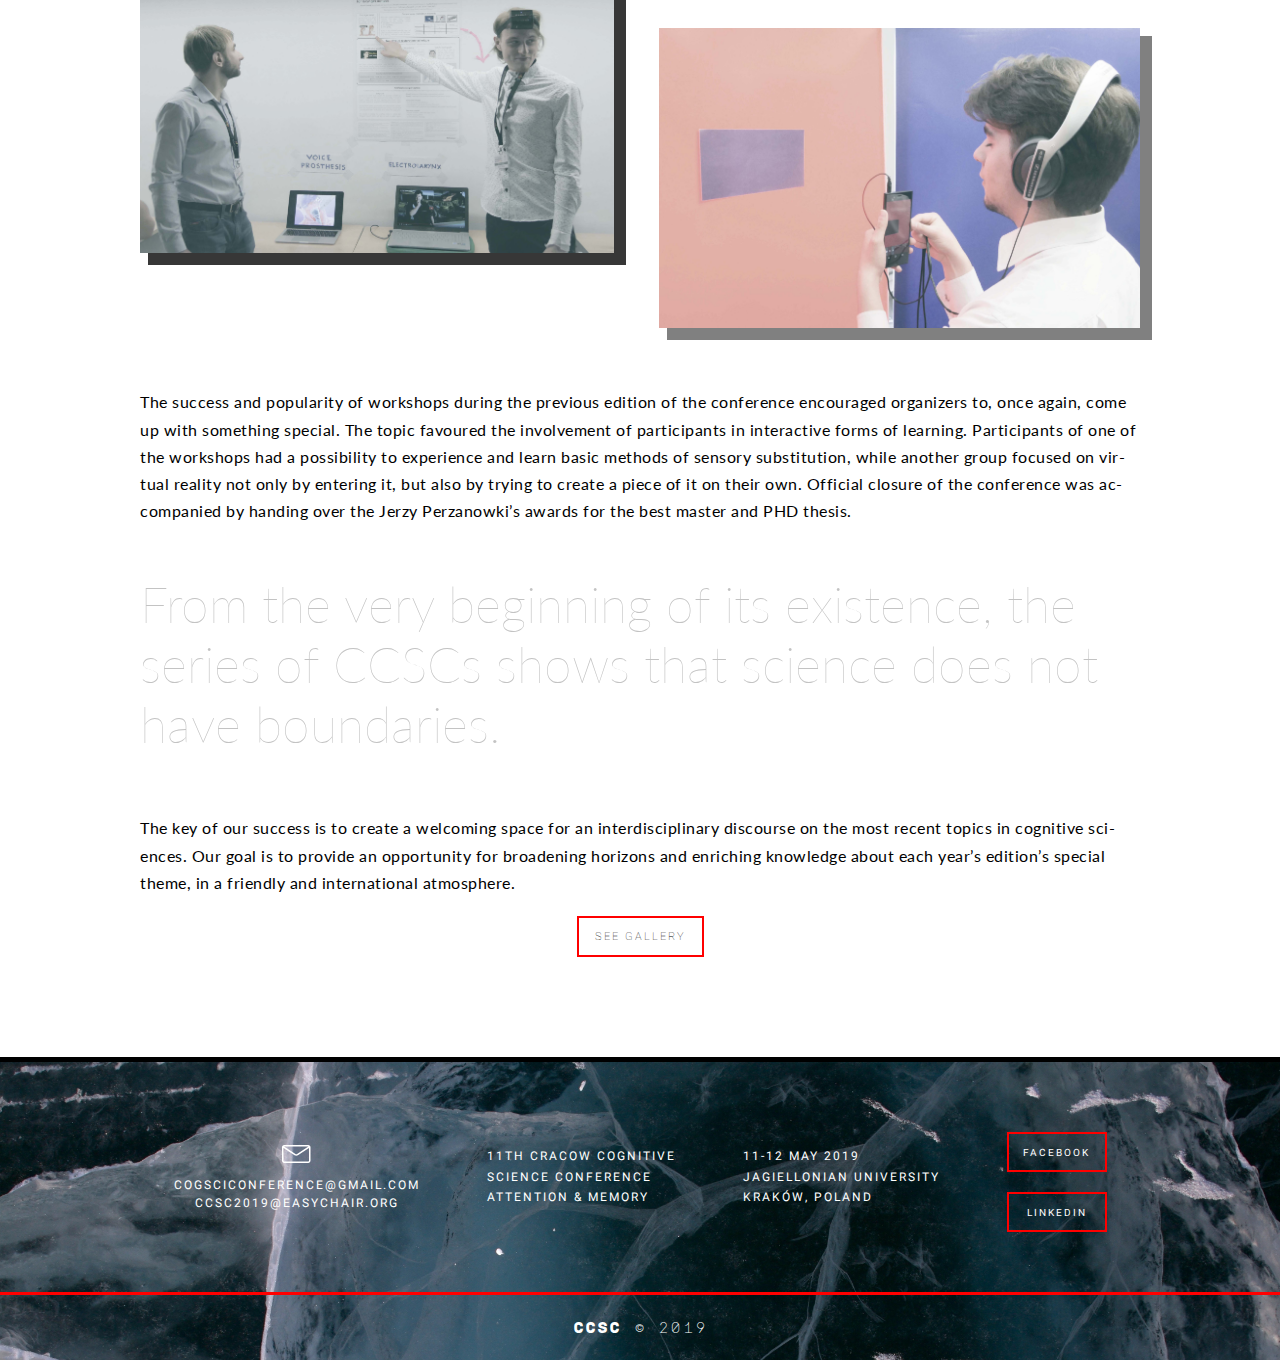
<file: previous-editions.html>
<!DOCTYPE html>
<html lang="en">
<head>
    <meta charset="utf-8">
    <meta http-equiv="X-UA-Compatible" content="IE=edge">
    <meta name="viewport" content="width=device-width, initial-scale=1">
    <title>Previous Editions | CCSC2019 - Cracow Cognitive Science Conference - Attention and Memory</title>
    <meta name="description" content="Cracow Cognitive Science Conference is an annual event promoting cognitive sciences around Poland and Europe.">
    <link type="text/css" rel="stylesheet" href="css/style-xx4.css">

    <link href="img/logo-ccsc.png" rel=icon>
</head>
<body>
<header>
    <div class="header">
        <img class="header__logo" src="img/logo-ccsc.png" alt="logo">
        <div class="menu">
            <ul>
                <li><a href="registration.html">Registration</a></li>
                <li><a href="about.html">About</a></li>
                <li><a href="program.html">Program</a></li>
                <li><a href="workshops.html">Workshops</a></li>
                <li><a href="previous-editions.html">Previous Editions</a></li>
                <li><a href="gallery.html">Gallery</a></li>
                <li><a href="venue.html">Venue</a></li>
                <li><a href="contact.html">Contact</a></li>
            </ul>
        </div>
        <div class="hamburger collapsed">
            <span></span>
            <span></span>
            <span></span>
        </div>
    </div>
</header>
<div class="hero subpage">
    <div class="hero__container">
        <div class="hero__title__container">
            <h1 class="hero__title">Cracow <br> Cognitive <br> Science <br> Conference</h1>
            <div class="hero__date">11-12 May 2019 <br> Jagiellonian University <br> Kraków, Poland</div>
            <div class="hero__theme">
                <h2>ATTENTION</h2>
                <span>&amp;</span>
                <h2>MEMORY</h2>
            </div>
        </div>
    </div>
</div>
<div class="wrapper history-page">
    <h2 class="subpage__title">Previous Editions</h2>

    <section class="subpage-section history-page">
        <h3 class="subpage-section__title text-right">History</h3>
        <h4>The idea of the Cracow Cognitive Science Conference (CSCC) appeared in <strong>2007</strong>.</h4>
        <div class="subpage-section__left">
            <p>Later that year the first CCC took place. The founders’ main goal was to create a place to share knowledge and diversified approaches to mind and brain sciences.</p>
        </div>
        <div class="subpage-section__right">
            <img src="img/history/ccsc-history-1.jpg" alt="ccsc">
        </div>
        <div class="subpage-section__paragraph">
            <p>The Conference took place year after year for five subsequent years. In that time a number of participants presented new research and current trends in the field of Cognitive Science. Prof. Włodzisław Duch, prof. dr hab. inż. Ryszard Tadeusiewicz, prof. Edward Nęcka and many other great scientists honoured the Conference with their presence. For the next two years the Conference was withhold. Finally, thanks to the establishment of the Jagiellonian University’s Cognitive Science Student Association, the Conference meetings were resumed. The topic of the VI CCC, organised in <strong>2014</strong>, was <strong>“SENSES”</strong>, and prof. Kevin O'Regan from Université René Descartes, a physicist and a philosopher who studies the phenomenon of visual perception and awareness, was the Key Presenter. The VII edition was held under the theme of <strong>“LANGUAGE”</strong> and Prof. Elisabetta Gola from Università di Cagliari was the special guest. In <strong>2015</strong> we got as many as 120 papers from all over Poland, as well as from other countries. We achieved similar success during VII edition, which main topic was <strong>“INTELLIGENCE”</strong>. That time we had the opportunity to hear out 4 specialists : dr. Adama Hampshire (Imperial College London), prof. Olivera Wilhelma (University of Ulm), dr. Jonathan Nelson and dr Tarek Besold (Free University of Bozen), their lectures were a great highlight of the conference.  </p>
        </div>
        <div class="subpage-section__center history-page__images">
            <img src="img/history/ccsc-history-2.jpg" alt="ccsc">
            <img src="img/history/ccsc-history-3.jpg" alt="ccsc">
        </div>
        <div class="subpage-section__paragraph">
            <p>The topic that was widely discussed from many perspectives last year, in <strong>2017</strong>, was <strong>“CONSCIOUSNESS”</strong>. We’ve been honored to guest as a keynote speaker Prof. Michael Pauen (Humboldt University of Berlin and Berlin School of Mind and Brain), Prof. Axel Cleeremans (Institute of Psychology at Universite Libre de Bruxelles and French National Research Fund (FNRS), Dr hab. Michał Wierzchoń (Jagiellonian University Institute of Psychology and C-LAB) and Dr Michał Bola (Nencki Institute of Experimental Biology). In 2017 we also organised workshops during the conference for the first time: EEG workshop run by Urszula Górska and Bridging the gap between philosophy and science” Workshop run by Juan Loaiza. Both of them were great success, and we decided to organise them as well during subsequent editions.</p>
        </div>
        <div class="subpage-section__center history-page__images">
            <img src="img/history/ccsc-history-4.jpg" alt="ccsc">
            <img src="img/history/ccsc-history-6.jpg" alt="ccsc">
        </div>
        <div class="subpage-section__paragraph">
            <p><strong>10th – anniversary – edition</strong> of Cracow Cognitive Science Conference took place on May 12th -13th 2018. The main topic of discussions was <strong>“Technology”</strong>. For the first time in history, the conference was held in whole part in english. In two complementary modules – Problems and Methods – twenty speakers from Poland and abroad shared their knowledge and experiences on their own studies. What is more, all participants had an occasion to hear four special lectures. Two representatives of Jagiellonian University gave talks under the combined title „From technology to experience through experiments”. Dr Jan Argasiński's talk „Virtual Reality as a Medium for Inquiry” was followed by the talk of dr Magdalena Reuter concerning „Phenomenology of Sensory Substitution”. Next keynote speaker was dr Marie Postma from University of Tillburg with the talk „Automatic Detection of Cognitive States”. Second day of the conference was opened by Sidey Myo reflecting on „The Future Existence of Human in Multitude Technological Worlds”.</p>
        </div>
        <div class="subpage-section__center history-page__images">
            <img src="img/history/ccsc-history-8.jpg" alt="ccsc">
            <img src="img/history/ccsc-history-7.jpg" alt="ccsc">
        </div>
        <div class="subpage-section__paragraph">
            <p>The success and popularity of workshops during the previous edition of the conference encouraged organizers to, once again, come up with something special. The topic favoured the involvement of participants in interactive forms of learning. Participants of one of the workshops had a possibility to experience and learn basic methods of sensory substitution, while another group focused on virtual reality not only by entering it, but also by trying to create a piece of it on their own. Official closure of the conference was accompanied by handing over the Jerzy Perzanowki’s awards for the best master and PHD thesis.</p>
        </div>
        <h4>From the very beginning of its existence, the series of CCSCs shows that science does not have boundaries.</h4>

        <div class="subpage-section__paragraph">
            <p>The key of our success is to create a welcoming space for an interdisciplinary discourse on the most recent topics in cognitive sciences. Our goal is to provide an opportunity for broadening horizons and enriching knowledge about each year’s edition’s special theme, in a friendly and international atmosphere.</p>
        </div>

        <button class="btn btn__hero"><a href="gallery">See Gallery</a></button>

    </section>

</div>

<footer>
    <div class="wrapper">
        <div class="footer">

            <div class="mail">
                <img src="img/icons/envelope.svg">
                <a href="mailto:cogsciconference@gmail.com">cogsciconference@gmail.com</a>
                <a href="mailto:ccsc2019@easychair.org">ccsc2019@easychair.org</a>
            </div>

            <p> 11th Cracow Cognitive
                <br>
                Science Conference
                <br>
                Attention & Memory
            </p>

            <p>11-12 May 2019 <br>
                Jagiellonian University <br>
                Kraków, Poland
            </p>

            <div class="socials">
                <button class="btn"><a href="https://www.facebook.com/cracowcognitivescienceconference/" target="_blank">Facebook</a></button>
                <button class="btn"><a href="https://www.linkedin.com/company/cracow-cognitive-science-conference" target="_blank">LinkedIn</a></button>
            </div>
        </div>
    </div>
    <p class="copyright">CCSC &copy; 2019</p>
</footer>
<script src="js/index.js"></script>

</body>

</html>
</file>
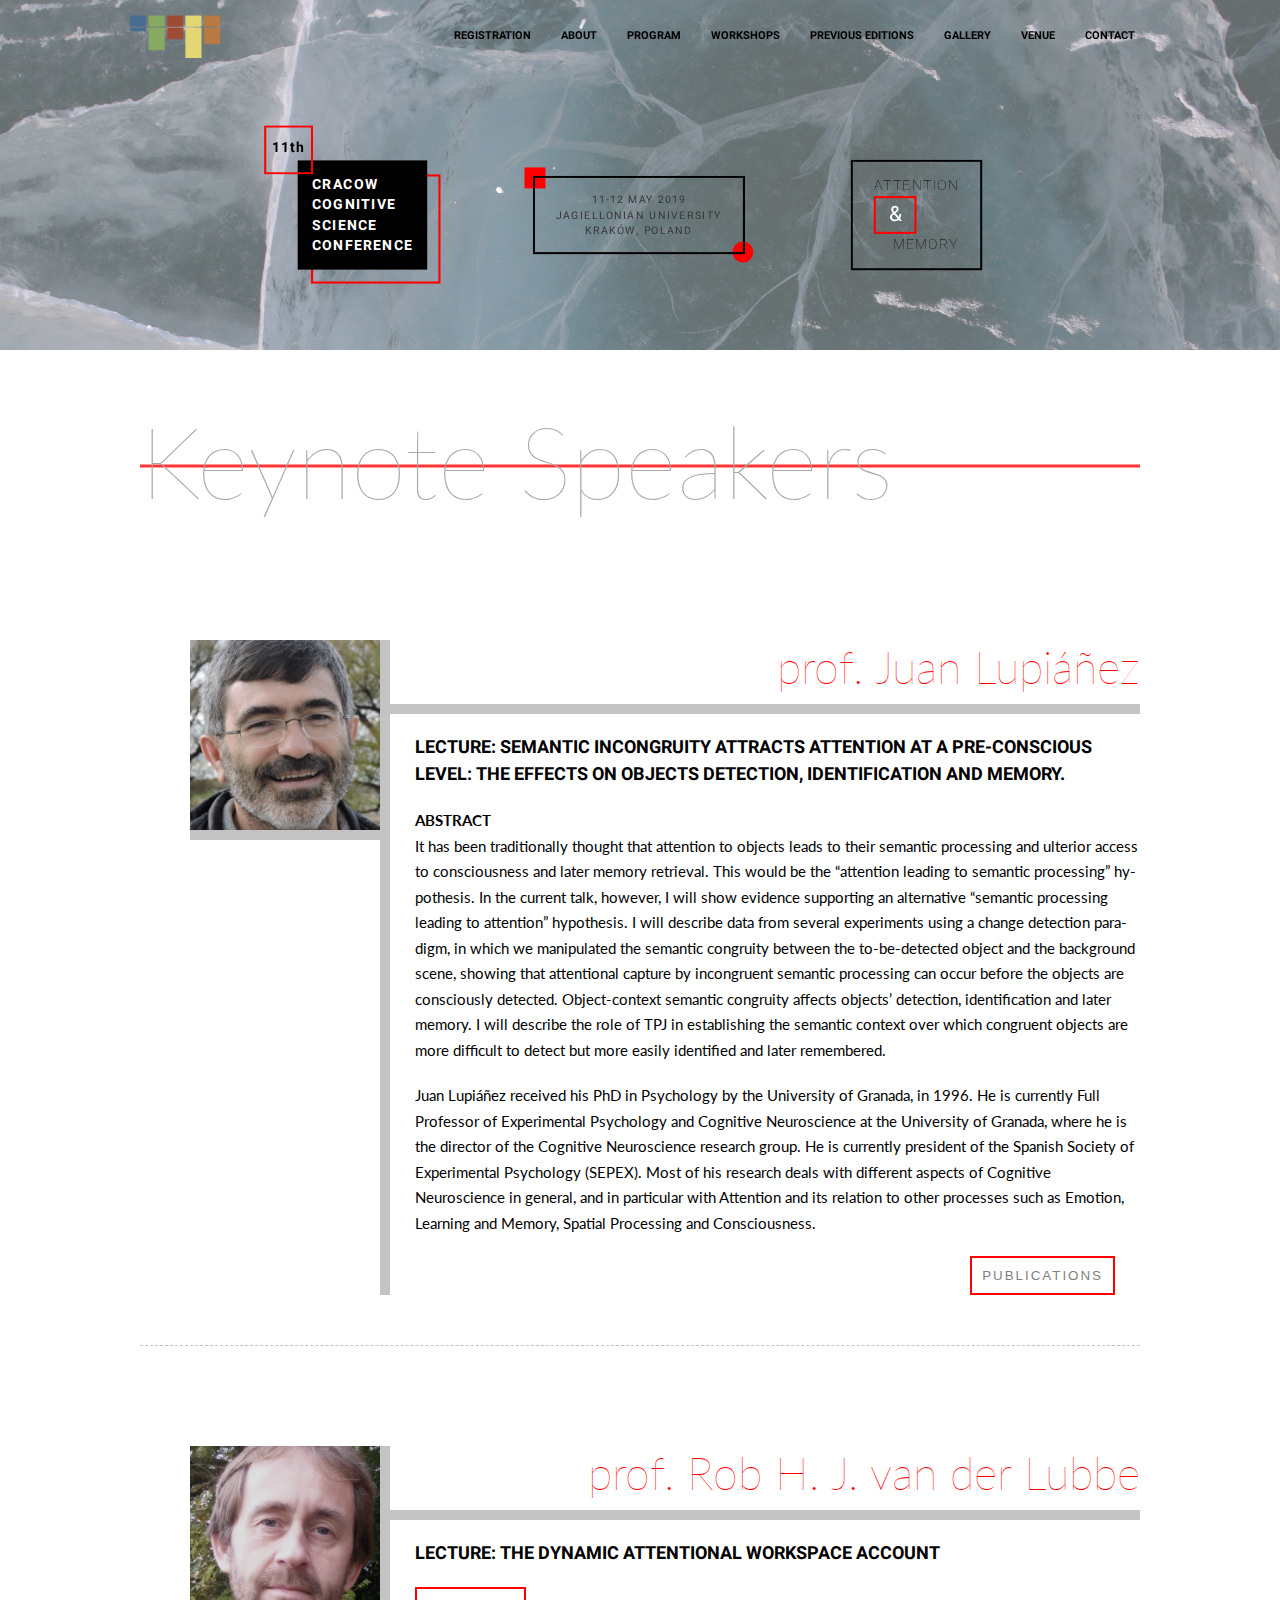
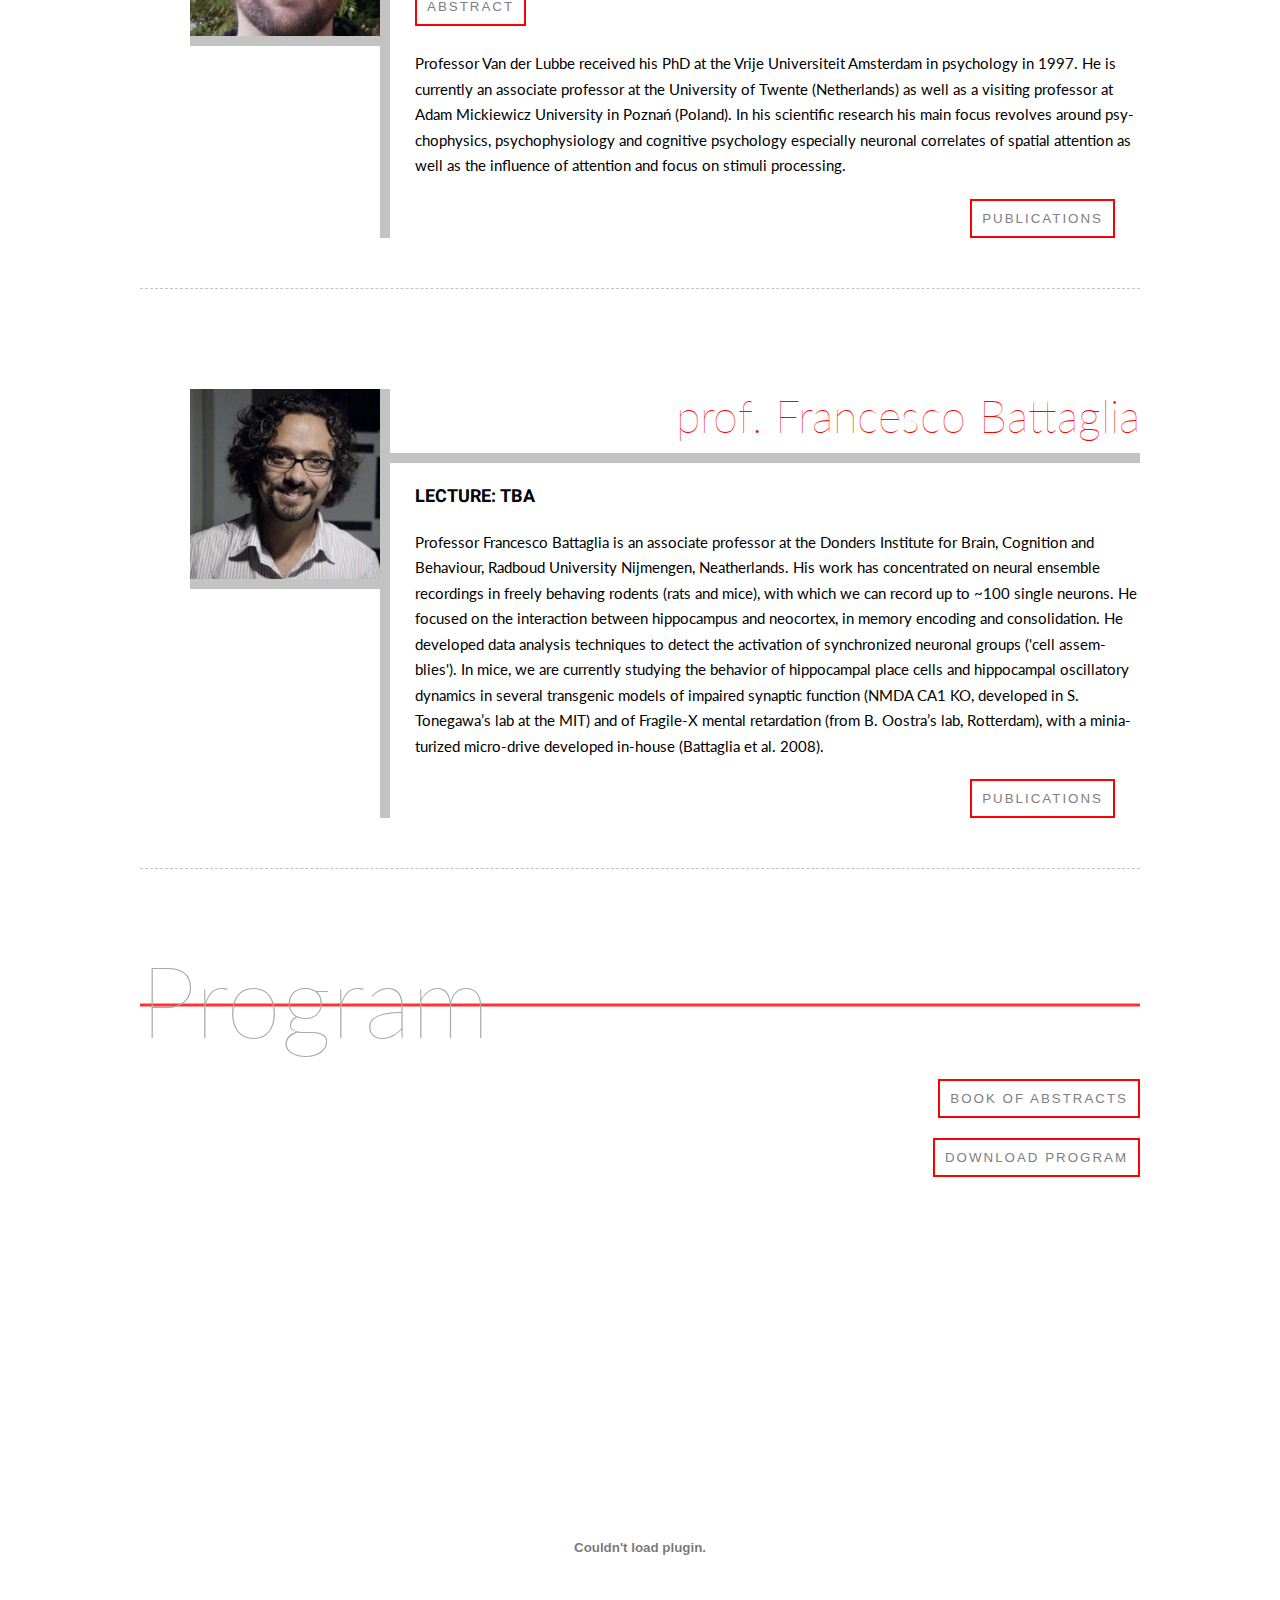
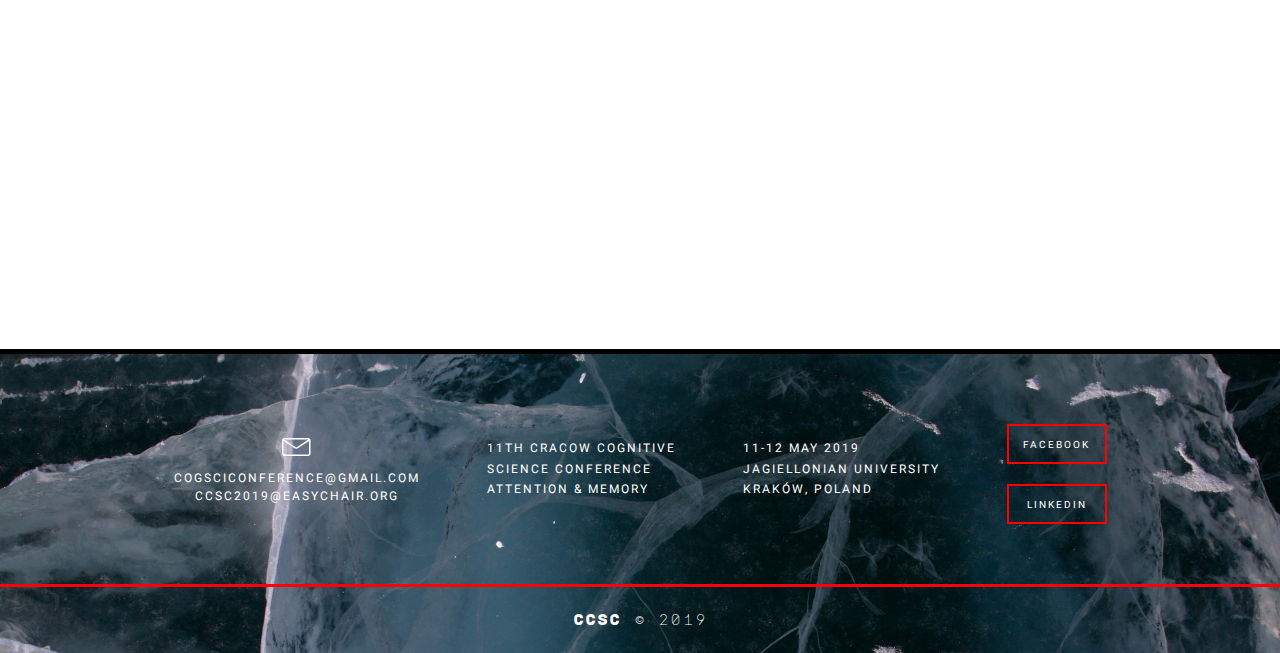
<file: program.html>
<!DOCTYPE html>
<html lang="en">
<head>
    <meta charset="utf-8">
    <meta http-equiv="X-UA-Compatible" content="IE=edge">
    <meta name="viewport" content="width=device-width, initial-scale=1">
    <title>Program | CCSC2019 - Cracow Cognitive Science Conference - Attention and Memory</title>
    <meta name="description" content="Cracow Cognitive Science Conference is an annual event promoting cognitive sciences around Poland and Europe.">
    <link type="text/css" rel="stylesheet" href="css/style-xx4.css">

    <link href="img/logo-ccsc.png" rel=icon>
</head>
<body>
<header>
    <div class="header">
        <img class="header__logo" src="img/logo-ccsc.png" alt="logo">
        <div class="menu">
            <ul>
                <li><a href="registration.html">Registration</a></li>
                <li><a href="about.html">About</a></li>
                <li><a href="program.html">Program</a></li>
                <li><a href="workshops.html">Workshops</a></li>
                <li><a href="previous-editions.html">Previous Editions</a></li>
                <li><a href="gallery.html">Gallery</a></li>
                <li><a href="venue.html">Venue</a></li>
                <li><a href="contact.html">Contact</a></li>
            </ul>
        </div>
        <div class="hamburger collapsed">
            <span></span>
            <span></span>
            <span></span>
        </div>
    </div>
</header>
<div class="hero subpage">
    <div class="hero__container">
        <div class="hero__title__container">
            <h1 class="hero__title">Cracow <br> Cognitive <br> Science <br> Conference</h1>
            <div class="hero__date">11-12 May 2019 <br> Jagiellonian University <br> Kraków, Poland</div>
            <div class="hero__theme">
                <h2>ATTENTION</h2>
                <span>&amp;</span>
                <h2>MEMORY</h2>
            </div>
        </div>
    </div>
</div>
<div class="wrapper guests-page">
    <h2 class="subpage__title">Keynote Speakers</h2>
    <section class="subpage-section">
        <div class="guest-container">
            <div class="guest__img">
                <img src="img/guests/guest-1.jpg" alt="ccsc-guest-1">
            </div>
            <div class="guest">
                <h3 class="guest__title">prof. Juan Lupiáñez</h3>
                <h4 class="guest__talk">Lecture: Semantic incongruity attracts attention at a pre-conscious level: The effects on objects detection, identification and memory.</h4>
                <p class="guest__description" style="margin-bottom: 2rem">
                    <strong>ABSTRACT</strong> <br>
                    It has been traditionally thought that attention to objects leads to
                    their semantic processing and ulterior access to consciousness and later
                    memory retrieval. This would be the “attention leading to semantic
                    processing” hypothesis.  In the current talk, however, I will show
                    evidence supporting an alternative “semantic processing leading to
                    attention” hypothesis.  I will describe data from several experiments
                    using a change detection paradigm, in which we manipulated the semantic
                    congruity between the to-be-detected object and the background scene,
                    showing that attentional capture by incongruent semantic processing can
                    occur before the objects are consciously detected. Object-context
                    semantic congruity affects objects’ detection, identification and later
                    memory. I will describe the role of TPJ in establishing the semantic
                    context over which congruent objects are more difficult to detect but
                    more easily identified and later remembered.
                </p>
                <p class="guest__description">Juan Lupiáñez received his PhD in Psychology by the University of Granada, in 1996. He is currently Full Professor of Experimental Psychology and Cognitive Neuroscience at the University of Granada, where he is the director of the Cognitive Neuroscience research group. He is currently president of the Spanish Society of Experimental Psychology (SEPEX). Most of his research deals with different aspects of Cognitive Neuroscience in general, and in particular with Attention and its relation to other processes such as Emotion, Learning and Memory, Spatial Processing and Consciousness.</p>
                <button class="btn"><a href="https://scholar.google.es/citations?user=cBUtlc8AAAAJ&hl=en" target="_blank">Publications</a></button>
            </div>
        </div>
        <div class="guest-container">
            <div class="guest__img">
                <img src="img/guests/guest-2.jpg" alt="ccsc-guest-2">
            </div>
            <div class="guest">
                <h3 class="guest__title">prof. Rob H. J. van der Lubbe</h3>
                <h4 class="guest__talk">Lecture: The Dynamic Attentional Workspace Account</h4>
                <button class="btn" style="margin-bottom: 2.5rem; margin-left: 2.5rem; margin-right: auto;"><a href="/abstracts/abstract-1.pdf">Abstract</a></button>
                <p class="guest__description">Professor Van der Lubbe received his PhD at the Vrije Universiteit Amsterdam in psychology in 1997. He is currently an associate professor at the University of Twente (Netherlands) as well as a visiting professor at Adam Mickiewicz University in Poznań (Poland). In his scientific research his main focus revolves around psychophysics, psychophysiology and cognitive psychology especially neuronal correlates of spatial attention as well as the influence of attention and focus on stimuli processing. </p>
                <button class="btn"><a href="https://people.utwente.nl/r.h.j.vanderlubbe?tab=research" target="_blank">Publications</a></button>
            </div>
        </div>

        <div class="guest-container">
            <div class="guest__img">
                <img src="img/guests/guest-3.jpg" alt="ccsc-guest-3">
            </div>
            <div class="guest">
                <h3 class="guest__title">prof. Francesco Battaglia</h3>
                <h4 class="guest__talk">Lecture: TBA</h4>
                <p class="guest__description">Professor Francesco Battaglia is an associate professor at the Donders Institute for Brain, Cognition and Behaviour, Radboud University Nijmengen, Neatherlands. His work has concentrated on neural ensemble recordings in freely behaving rodents (rats and mice), with which we can record up to ~100 single neurons. He focused on the interaction between hippocampus and neocortex, in memory encoding and consolidation. He developed data analysis techniques to detect the activation of synchronized neuronal groups ('cell assemblies'). In mice, we are currently studying the behavior of hippocampal place cells and hippocampal oscillatory dynamics in several transgenic models of impaired synaptic function (NMDA CA1 KO, developed in S. Tonegawa’s lab at the MIT) and of Fragile-X mental retardation (from B. Oostra’s lab, Rotterdam), with a miniaturized micro-drive developed in-house (Battaglia et al. 2008). </p>
                <button class="btn"><a href="https://scholar.google.com/citations?user=rTQIGBEAAAAJ&hl=en" target="_blank">Publications</a></button>
            </div>
        </div>
    </section>
    <section class="schedule" id="program">
        <h2 class="subpage__title">Program</h2>
        <button class="btn"><a href="bookofabstracts.pdf" target="_blank">Book of Abstracts</a></button>
        <button class="btn"><a href="Program2.pdf" download>Download Program</a></button>
        <div class="subpage-section schedule">
            <object data="Program2.pdf" type="application/pdf" width="100%" height="100%" class="schedule-container"></object>
        </div>
    </section>
</div>

<footer>
    <div class="wrapper">
        <div class="footer">

            <div class="mail">
                <img src="img/icons/envelope.svg">
                <a href="mailto:cogsciconference@gmail.com">cogsciconference@gmail.com</a>
                <a href="mailto:ccsc2019@easychair.org">ccsc2019@easychair.org</a>
            </div>

            <p> 11th Cracow Cognitive
                <br>
                Science Conference
                <br>
                Attention & Memory
            </p>

            <p>11-12 May 2019 <br>
                Jagiellonian University <br>
                Kraków, Poland
            </p>

            <div class="socials">
                <button class="btn"><a href="https://www.facebook.com/cracowcognitivescienceconference/" target="_blank">Facebook</a></button>
                <button class="btn"><a href="https://www.linkedin.com/company/cracow-cognitive-science-conference" target="_blank">LinkedIn</a></button>
            </div>
        </div>
    </div>
    <p class="copyright">CCSC &copy; 2019</p>
</footer>

<script src="js/index.js"></script>

</body>

</html>
</file>
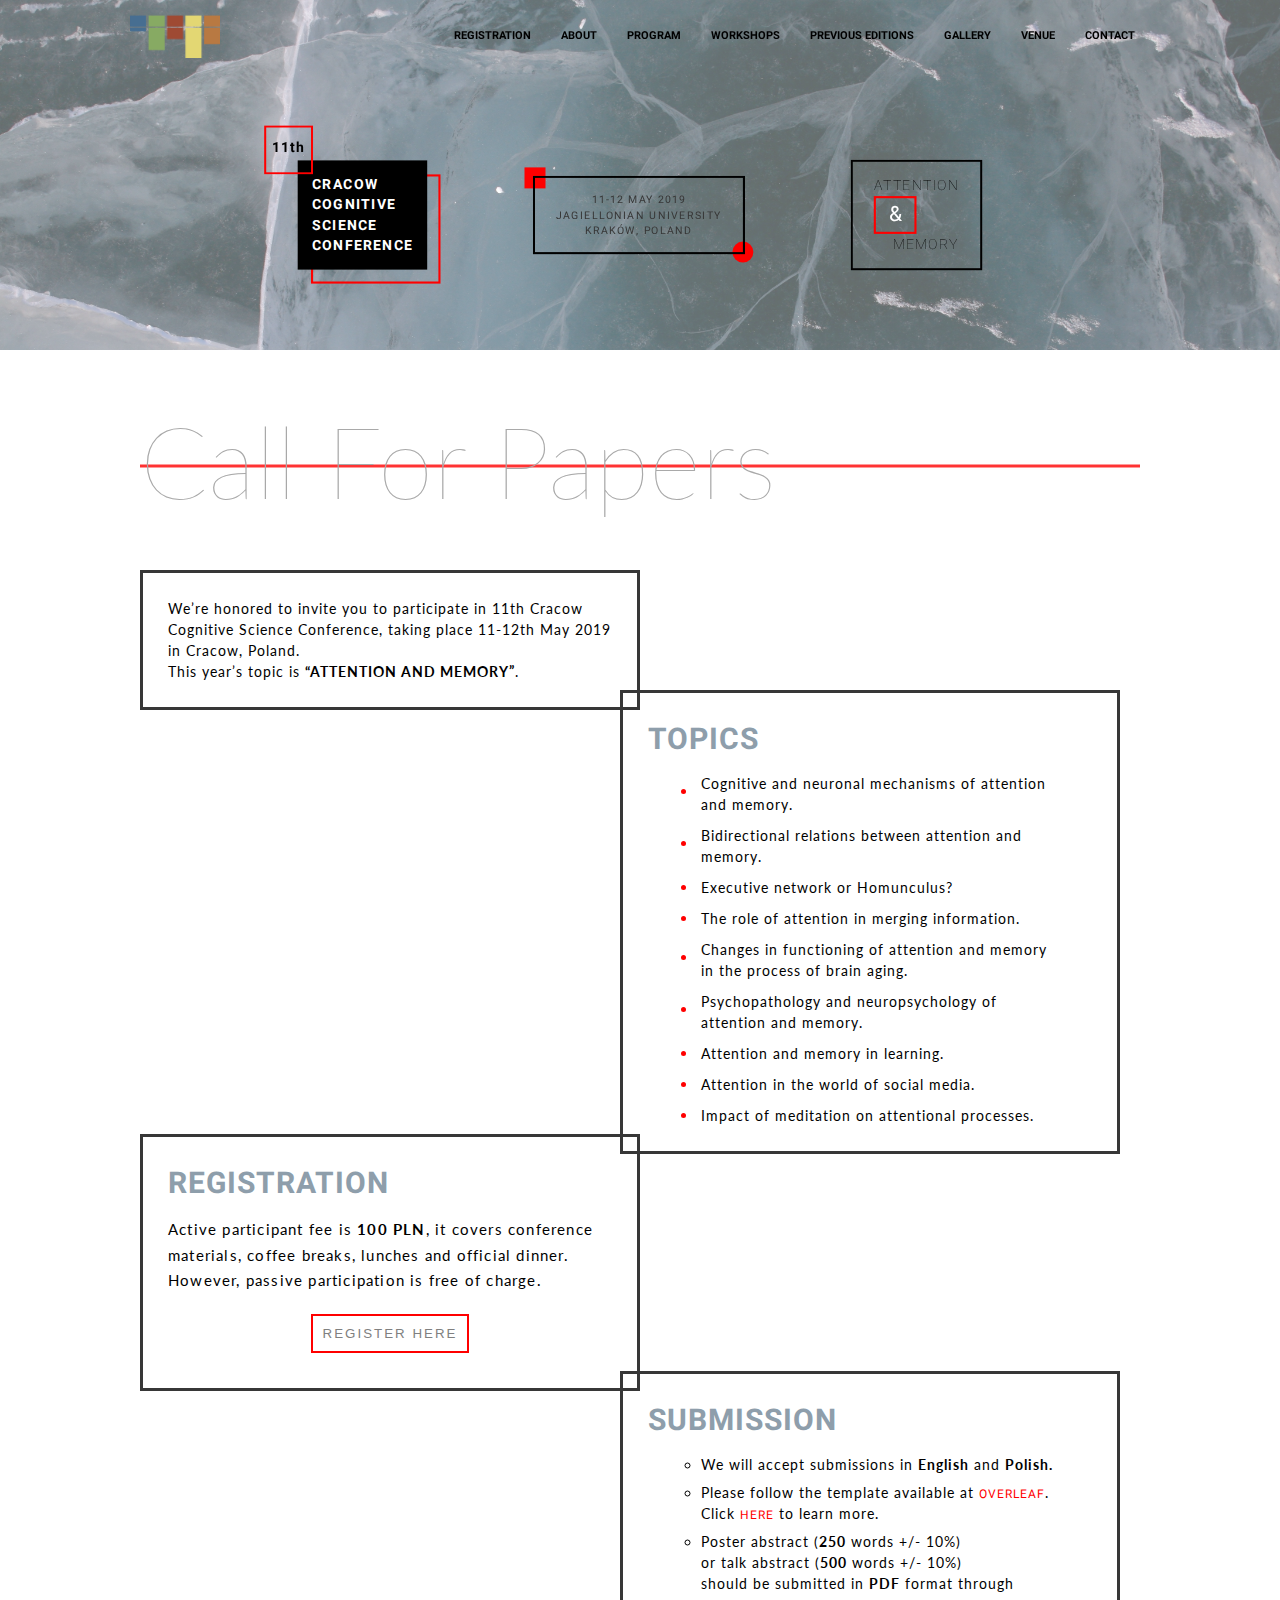
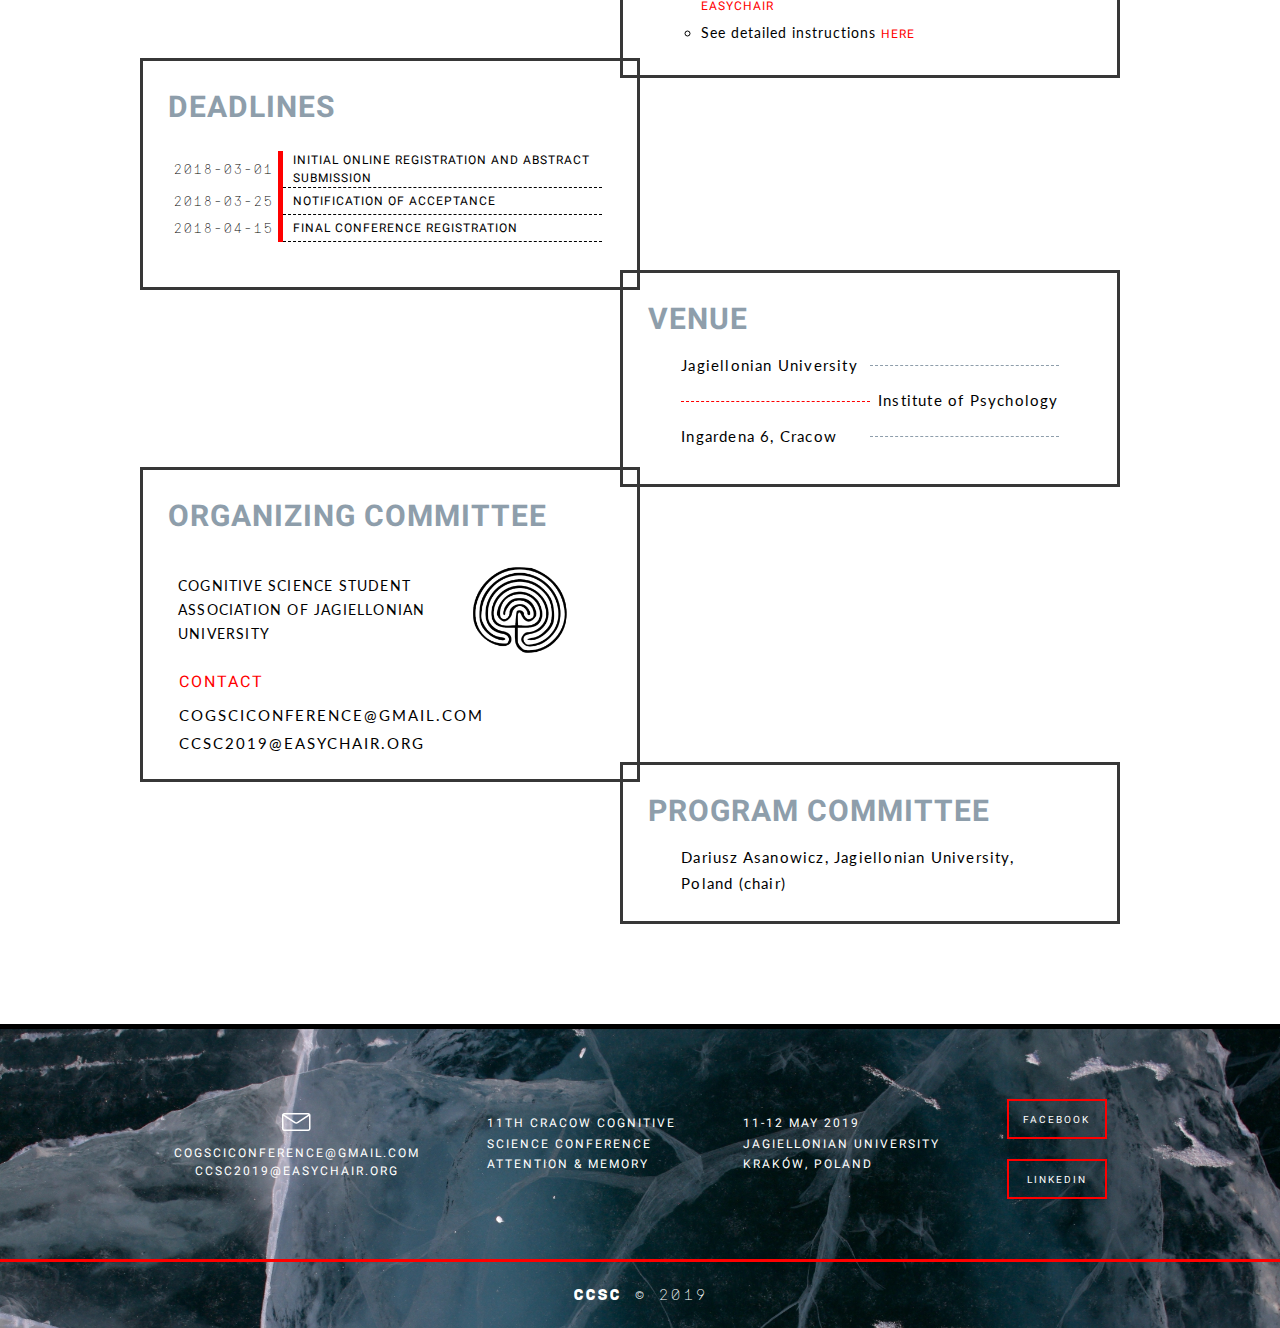
<file: registration.html>
<!DOCTYPE html>
<html lang="en">
<head>
    <meta charset="utf-8">
    <meta http-equiv="X-UA-Compatible" content="IE=edge">
    <meta name="viewport" content="width=device-width, initial-scale=1">
    <title>Registration | CCSC2019 - Cracow Cognitive Science Conference - Attention and Memory</title>
    <meta name="description" content="Cracow Cognitive Science Conference is an annual event promoting cognitive sciences around Poland and Europe.">
    <link type="text/css" rel="stylesheet" href="css/style-xx4.css">

    <link href="img/logo-ccsc.png" rel=icon>
</head>
<body>
<header>
    <div class="header">
        <img class="header__logo" src="img/logo-ccsc.png" alt="logo">
        <div class="menu">
            <ul>
                <li><a href="registration.html">Registration</a></li>
                <li><a href="about.html">About</a></li>
                <li><a href="program.html">Program</a></li>
                <li><a href="workshops.html">Workshops</a></li>
                <li><a href="previous-editions.html">Previous Editions</a></li>
                <li><a href="gallery.html">Gallery</a></li>
                <li><a href="venue.html">Venue</a></li>
                <li><a href="contact.html">Contact</a></li>
            </ul>
        </div>
        <div class="hamburger collapsed">
            <span></span>
            <span></span>
            <span></span>
        </div>
    </div>
</header>
<div class="hero subpage">
    <div class="hero__container">
        <div class="hero__title__container">
            <h1 class="hero__title">Cracow <br> Cognitive <br> Science <br> Conference</h1>
            <div class="hero__date">11-12 May 2019 <br> Jagiellonian University <br> Kraków, Poland</div>
            <div class="hero__theme">
                <h2>ATTENTION</h2>
                <span>&amp;</span>
                <h2>MEMORY</h2>
            </div>
        </div>

    </div>
</div>
<div class="wrapper">
    <h2 class="subpage__title">Call For Papers</h2>

    <section id="cfp" class="cfp subpage-section">
        <p class="cfp__section cfp__section__introduction">We’re honored to invite you to participate in 11th Cracow Cognitive Science Conference, taking place 11-12th May 2019 in Cracow, Poland.
            <br>
            This year’s topic is <strong>“ATTENTION AND MEMORY”</strong>.
        <div class="cfp__section cfp__section__topics">
            <h3 class="subsection-title">TOPICS</h3>
            <ul class="cfp__left-offset">
                <li>Cognitive and neuronal mechanisms of attention and memory.</li>
                <li>Bidirectional relations between attention and memory.</li>
                <li>Executive network or Homunculus?</li>
                <li>The role of attention in merging information.</li>
                <li>Changes in functioning of attention and memory in the process of brain aging.</li>
                <li>Psychopathology and neuropsychology of attention and memory.</li>
                <li>Attention and memory in learning.</li>
                <li>Attention in the world of social media.</li>
                <li>Impact of meditation on attentional processes. </li>
            </ul>
        </div>

        <div class="cfp__section cfp__section__registration">
            <h3 class="subsection-title">REGISTRATION</h3>
            <p>Active participant fee is <strong>100 PLN</strong>, it covers conference materials, coffee breaks, lunches and official dinner.</p>
            <p>However, passive participation is free of charge.</p>
            <button class="btn"><a href="https://goo.gl/forms/pKG8XvsBb4VMqhq23" target="_blank">REGISTER HERE</a></button>
        </div>

        <div class="cfp__section cfp__section__submission">
            <h3 class="subsection-title">SUBMISSION</h3>
            <ul class="cfp__left-offset">
                <li>We will accept submissions in <strong>English</strong> and <strong>Polish.</strong> </li>
                <li>Please follow the template available at <a href="https://www.overleaf.com/latex/templates/abstract-keywords-and-references/xsfshwnhyynd" target="_blank">overleaf</a>. Click <a href="https://goo.gl/rQLYZR" target="_blank">HERE</a> to learn more.</li>
                <li>Poster abstract (<strong>250</strong> words +/- 10%)
                    <br>
                    or talk abstract (<strong>500</strong> words +/- 10%)
                    <br>
                    should be submitted  in <strong>PDF</strong> format through <a href="https://easychair.org/conferences/?conf=11thccscccsc2019 " target="_blank">Easychair</a></li>
                <li>See detailed instructions <a href="https://goo.gl/mwtJCv" target="_blank">here</a></li>
            </ul>
        </div>
        <div class="cfp__section cfp__section__deadlines">
            <h3 class="subsection-title">DEADLINES</h3>
            <table>
                <tr>
                    <td>2018-03-01</td>
                    <td>initial online registration and abstract submission</td>
                </tr>
                <tr>
                    <td>2018-03-25</td>
                    <td>notification of acceptance</td>
                </tr>
                <tr>
                    <td>2018-04-15</td>
                    <td>final conference registration</td>
                </tr>
            </table>
        </div>

        <div class="cfp__section cfp__section__venue">
            <h3 class="subsection-title">VENUE</h3>
            <div class="cfp__left-offset">
                <p>Jagiellonian University</p>
                <p>Institute of Psychology</p>
                <p>Ingardena 6, Cracow</p>
            </div>
        </div>


        <div class="cfp__section cfp__section__committee">
            <h3 class="subsection-title">Organizing Committee</h3>
            <div class="cfp__section__committee__wrapper">
                <p>Cognitive Science Student Association of Jagiellonian University</p>
                <img src="img/logo-knsk.png" alt="logo-knsk">
            </div>
            <div class="contact-container">
                <span>Contact</span>
                <a href="mailto:cogsciconference@gmail.com">cogsciconference@gmail.com</a>
                <a href="mailto:ccsc2019@easychair.org">ccsc2019@easychair.org</a>
            </div>
        </div>

        <div class="cfp__section cfp__section__committee">
            <h3 class="subsection-title">Program Committee</h3>
            <p class="cfp__left-offset">Dariusz Asanowicz, Jagiellonian University, Poland (chair)</p>
        </div>
    </section>
</div>

<footer>
    <div class="wrapper">
        <div class="footer">

            <div class="mail">
                <img src="img/icons/envelope.svg">
                <a href="mailto:cogsciconference@gmail.com">cogsciconference@gmail.com</a>
                <a href="mailto:ccsc2019@easychair.org">ccsc2019@easychair.org</a>
            </div>

            <p> 11th Cracow Cognitive
                <br>
                Science Conference
                <br>
                Attention & Memory
            </p>

            <p>11-12 May 2019 <br>
                Jagiellonian University <br>
                Kraków, Poland
            </p>

            <div class="socials">
                <button class="btn"><a href="https://www.facebook.com/cracowcognitivescienceconference/" target="_blank">Facebook</a></button>
                <button class="btn"><a href="https://www.linkedin.com/company/cracow-cognitive-science-conference" target="_blank">LinkedIn</a></button>
            </div>
        </div>
    </div>
    <p class="copyright">CCSC &copy; 2019</p>
</footer>
<script src="js/index.js"></script>
</body>
</html>
</file>
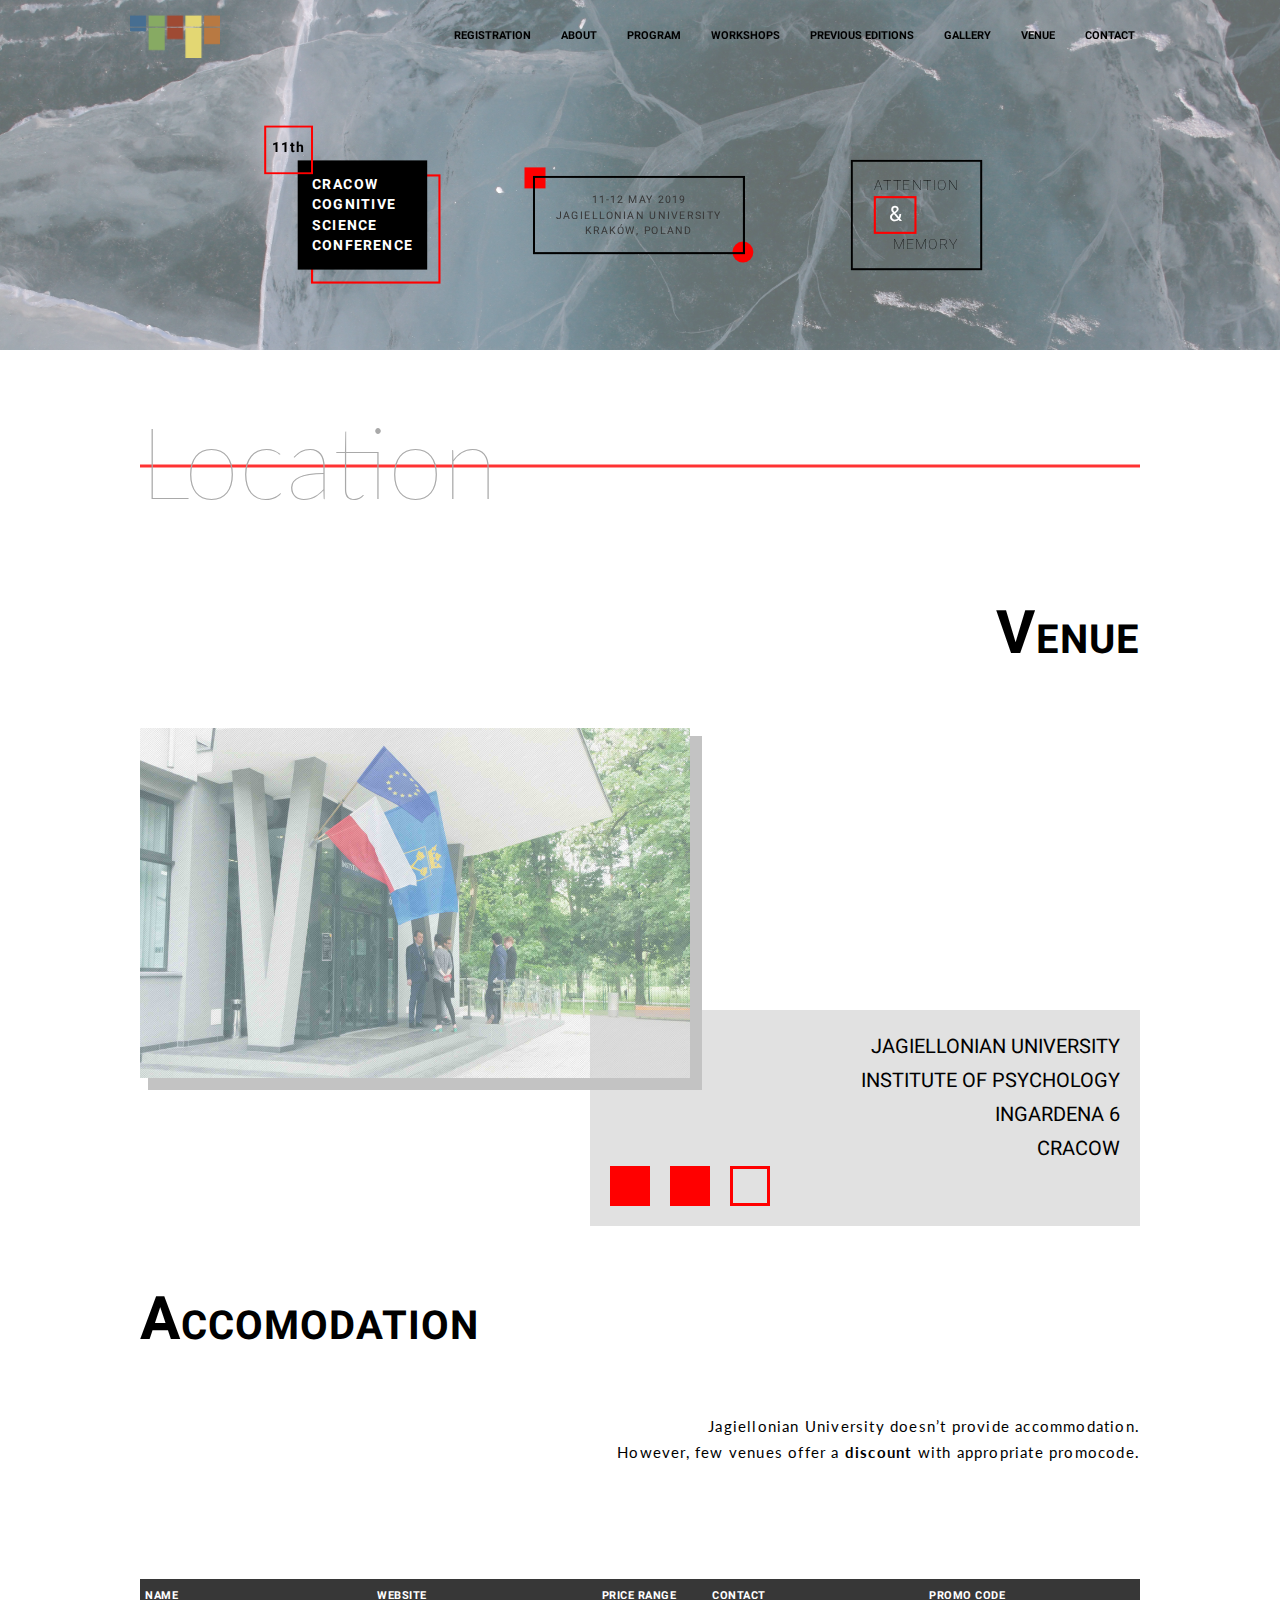
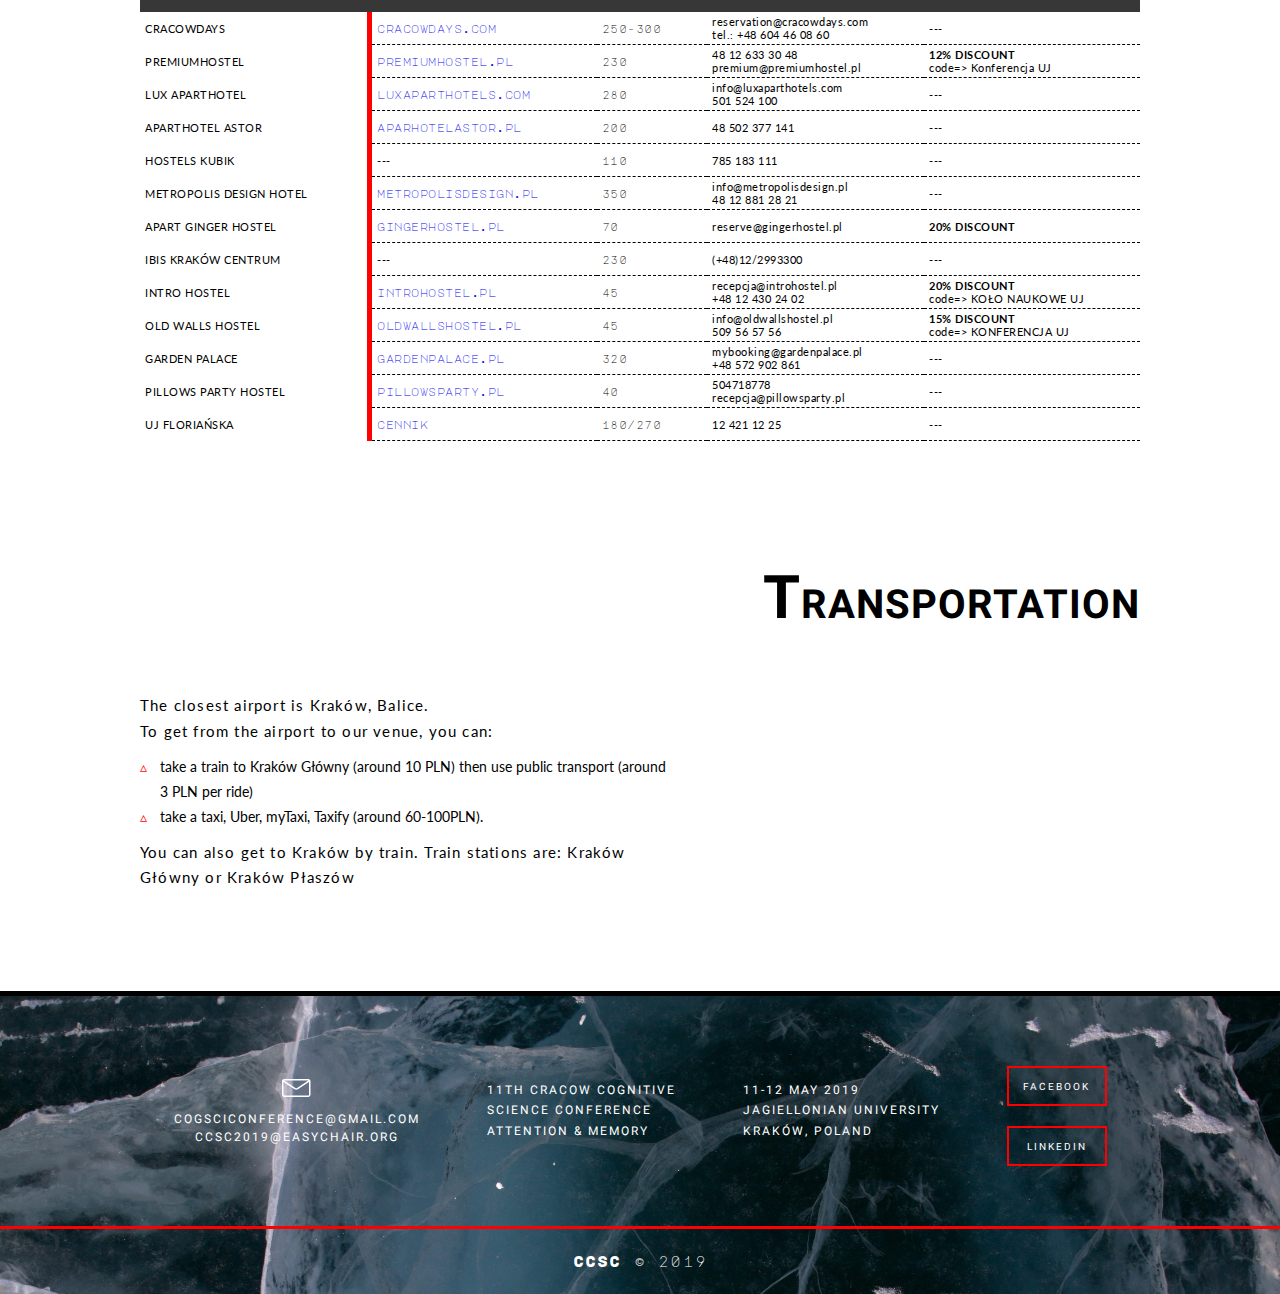
<file: venue.html>
<!DOCTYPE html>
<html lang="en">
<head>
    <meta charset="utf-8">
    <meta http-equiv="X-UA-Compatible" content="IE=edge">
    <meta name="viewport" content="width=device-width, initial-scale=1">
    <title>Venue | CCSC2019 - Cracow Cognitive Science Conference - Attention and Memory</title>
    <meta name="description" content="Cracow Cognitive Science Conference is an annual event promoting cognitive sciences around Poland and Europe.">
    <link type="text/css" rel="stylesheet" href="css/style-xx4.css">
    <link href="img/logo-ccsc.png" rel=icon>
</head>
<body>
<header>
    <div class="header">
        <img class="header__logo" src="img/logo-ccsc.png" alt="logo">
        <div class="menu">
            <ul>
                <li><a href="registration.html">Registration</a></li>
                <li><a href="about.html">About</a></li>
                <li><a href="program.html">Program</a></li>
                <li><a href="workshops.html">Workshops</a></li>
                <li><a href="previous-editions.html">Previous Editions</a></li>
                <li><a href="gallery.html">Gallery</a></li>
                <li><a href="venue.html">Venue</a></li>
                <li><a href="contact.html">Contact</a></li>
            </ul>
        </div>
        <div class="hamburger collapsed">
            <span></span>
            <span></span>
            <span></span>
        </div>
    </div>
</header>
<div class="hero subpage">
    <div class="hero__container">
        <div class="hero__title__container">
            <h1 class="hero__title">Cracow <br> Cognitive <br> Science <br> Conference</h1>
            <div class="hero__date">11-12 May 2019 <br> Jagiellonian University <br> Kraków, Poland</div>
            <div class="hero__theme">
                <h2>ATTENTION</h2>
                <span>&amp;</span>
                <h2>MEMORY</h2>
            </div>
        </div>
    </div>
</div>
<div class="wrapper gallery-page" id="wrapper">
    <h2 class="subpage__title">Location</h2>

    <section class="subpage-section venue-page">
        <h3 class="subpage-section__title text-right">Venue</h3>
        <div class="subpage-section__left">
            <img class="venue-img" src="img/venue.jpg" alt="venue">
        </div>
        <div class="subpage-section__right offset-top venue-info">
            <p class="text-right">
                Jagiellonian University <br>
                Institute of Psychology <br>
                Ingardena 6 <br>
                Cracow <br>
            </p>
            <div class="decor">
                <span></span>
                <span></span>
                <span></span>
            </div>
        </div>

        <h3 class="subpage-section__title text-left">Accomodation</h3>
        <div class="subpage-section__right">
            <p class="text-right">Jagiellonian University doesn’t provide accommodation. <br>
                However, few venues offer a <strong>discount</strong> with appropriate promocode. </p>
        </div>
        <div class="subpage-section accomodation-container">
            <table class="accomodation">
                <tr>
                    <th>Name</th>
                    <th>Website</th>
                    <th>Price range</th>
                    <th>Contact</th>
                    <th>Promo code</th>
                </tr>
                <tr>
                    <td>cracowdays</td>
                    <td><a href="http://cracowdays.com" target="_blank">cracowdays.com</a></td>
                    <td>250-300</td>
                    <td>reservation@cracowdays.com <br> tel.: +48 604 46 08 60</td>
                    <td>---</td>
                </tr>
                <tr>
                    <td>premiumhostel</td>
                    <td><a href="http://premiumhostel.pl" target="_blank">premiumhostel.pl</a></td>
                    <td>230</td>
                    <td>48 12 633 30 48 <br> premium@premiumhostel.pl</td>
                    <td><strong>12% DISCOUNT</strong><br> code=> Konferencja UJ</td>
                </tr>
                <tr>
                    <td>lux aparthotel</td>
                    <td><a href="http://luxaparthotels.com" target="_blank">luxaparthotels.com</a></td>
                    <td>280</td>
                    <td>info@luxaparthotels.com <br> 501 524 100</td>
                    <td>---</td>
                </tr>
                <tr>
                    <td>aparthotel astor</td>
                    <td><a href="http://aparhotelastor.pl" target="_blank">aparhotelastor.pl</a></td>
                    <td>200</td>
                    <td>48 502 377 141</td>
                    <td>---</td>
                </tr>
                <tr>
                    <td>hostels kubik</td>
                    <td>---</td>
                    <td>110</td>
                    <td>785 183 111</td>
                    <td>---</td>
                </tr>
                <tr>
                    <td>metropolis design hotel</td>
                    <td><a href="http://metropolisdesign.pl" target="_blank">metropolisdesign.pl</a></td>
                    <td>350</td>
                    <td>info@metropolisdesign.pl <br> 48 12 881 28 21</td>
                    <td>---</td>
                </tr>
                <tr>
                    <td>apart ginger hostel</td>
                    <td><a href="http://gingerhostel.pl" target="_blank">gingerhostel.pl</a></td>
                    <td>70</td>
                    <td>reserve@gingerhostel.pl</td>
                    <td><strong>20% DISCOUNT</strong></td>
                </tr>
                <tr>
                    <td>ibis kraków centrum</td>
                    <td>---</td>
                    <td>230</td>
                    <td>(+48)12/2993300</td>
                    <td>---</td>
                </tr>
                <tr>
                    <td>intro hostel</td>
                    <td><a href="http://introhostel.pl" target="_blank">introhostel.pl</a></td>
                    <td>45</td>
                    <td>recepcja@introhostel.pl <br> +48 12 430 24 02</td>
                    <td><strong>20% DISCOUNT</strong> <br> code=> KOŁO NAUKOWE UJ</td>
                </tr>
                <tr>
                    <td>OLD WALLS HOSTEL</td>
                    <td><a href="http://oldwallshostel.pl" target="_blank">oldwallshostel.pl</a></td>
                    <td>45</td>
                    <td>info@oldwallshostel.pl <br> 509 56 57 56</td>
                    <td><strong>15% DISCOUNT</strong> <br> code=> KONFERENCJA UJ</td>
                </tr>
                <tr>
                    <td>garden palace</td>
                    <td><a href="http://gardenpalace.pl" target="_blank">gardenpalace.pl</a></td>
                    <td>320</td>
                    <td>mybooking@gardenpalace.pl <br> +48 572 902 861</td>
                    <td>---</td>
                </tr>
                <tr>
                    <td>pillows party hostel</td>
                    <td><a href="http://pillowsparty.pl" target="_blank">pillowsparty.pl</a></td>
                    <td>40</td>
                    <td>504718778 <br> recepcja@pillowsparty.pl</td>
                    <td>---</td>
                </tr>
                <tr>
                    <td>UJ Floriańska</td>
                    <td><a href="http://www.dg.uj.edu.pl/florianska/cennik" target="_blank">cennik</a></td>
                    <td>180/270</td>
                    <td>12 421 12 25</td>
                    <td>---</td>
                </tr>
            </table>
        </div>
        <h3 class="subpage-section__title text-right">Transportation</h3>
        <div class="subpage-section__left venue-transport">
            <p>
                The closest airport is Kraków, Balice. <br>
                To get from the airport to our venue, you can:
            </p>
            <ul>
                <li>take a train to Kraków Główny (around 10 PLN) then use public transport (around 3 PLN per ride)</li>
                <li>take a taxi, Uber, myTaxi, Taxify (around 60-100PLN).</li>
            </ul>
            <p>You can also get to Kraków by train. Train stations are: Kraków Główny or Kraków Płaszów</p>
        </div>
    </section>

</div>

<footer>
    <div class="wrapper">
        <div class="footer">

            <div class="mail">
                <img src="img/icons/envelope.svg">
                <a href="mailto:cogsciconference@gmail.com">cogsciconference@gmail.com</a>
                <a href="mailto:ccsc2019@easychair.org">ccsc2019@easychair.org</a>
            </div>

            <p> 11th Cracow Cognitive
                <br>
                Science Conference
                <br>
                Attention & Memory
            </p>

            <p>11-12 May 2019 <br>
                Jagiellonian University <br>
                Kraków, Poland
            </p>

            <div class="socials">
                <button class="btn"><a href="https://www.facebook.com/cracowcognitivescienceconference/" target="_blank">Facebook</a></button>
                <button class="btn"><a href="https://www.linkedin.com/company/cracow-cognitive-science-conference" target="_blank">LinkedIn</a></button>
            </div>
        </div>
    </div>
    <p class="copyright">CCSC &copy; 2019</p>
</footer>

<script src="js/index.js"></script>

</body>

</html>
</file>
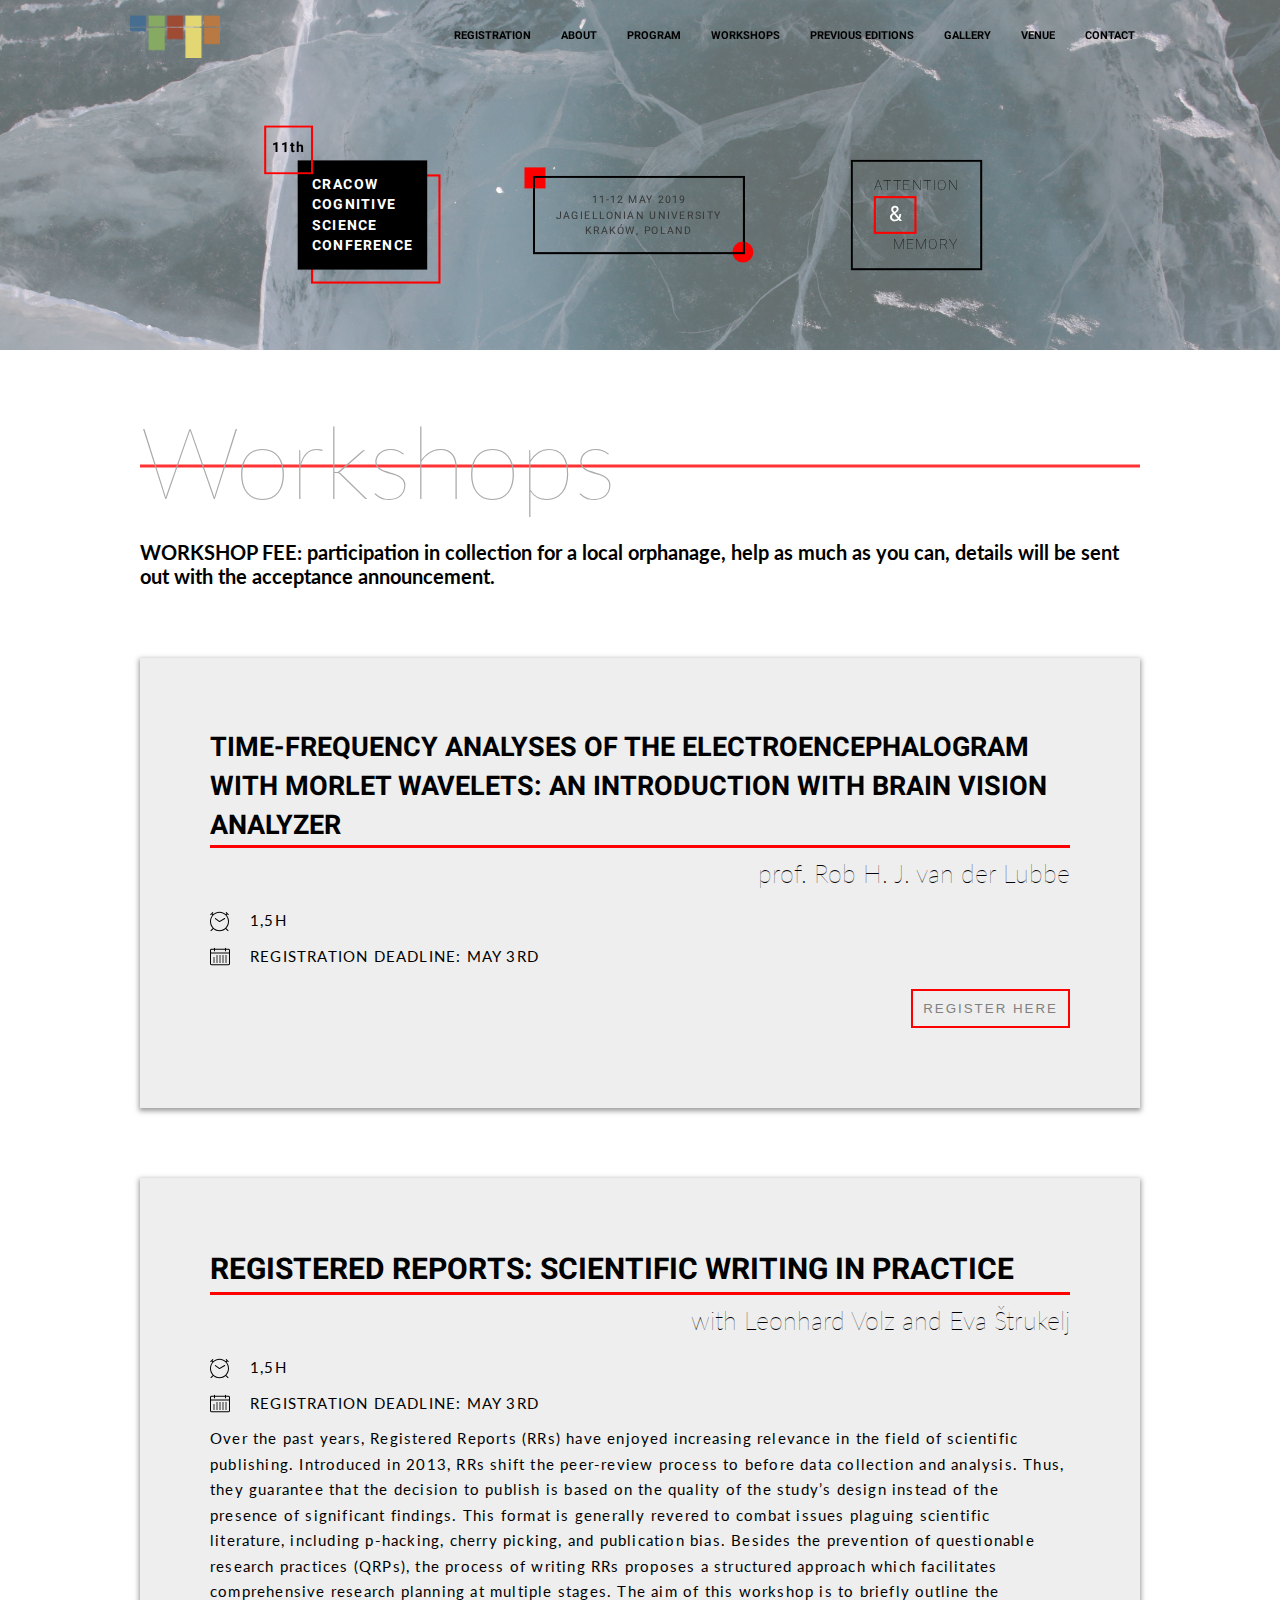
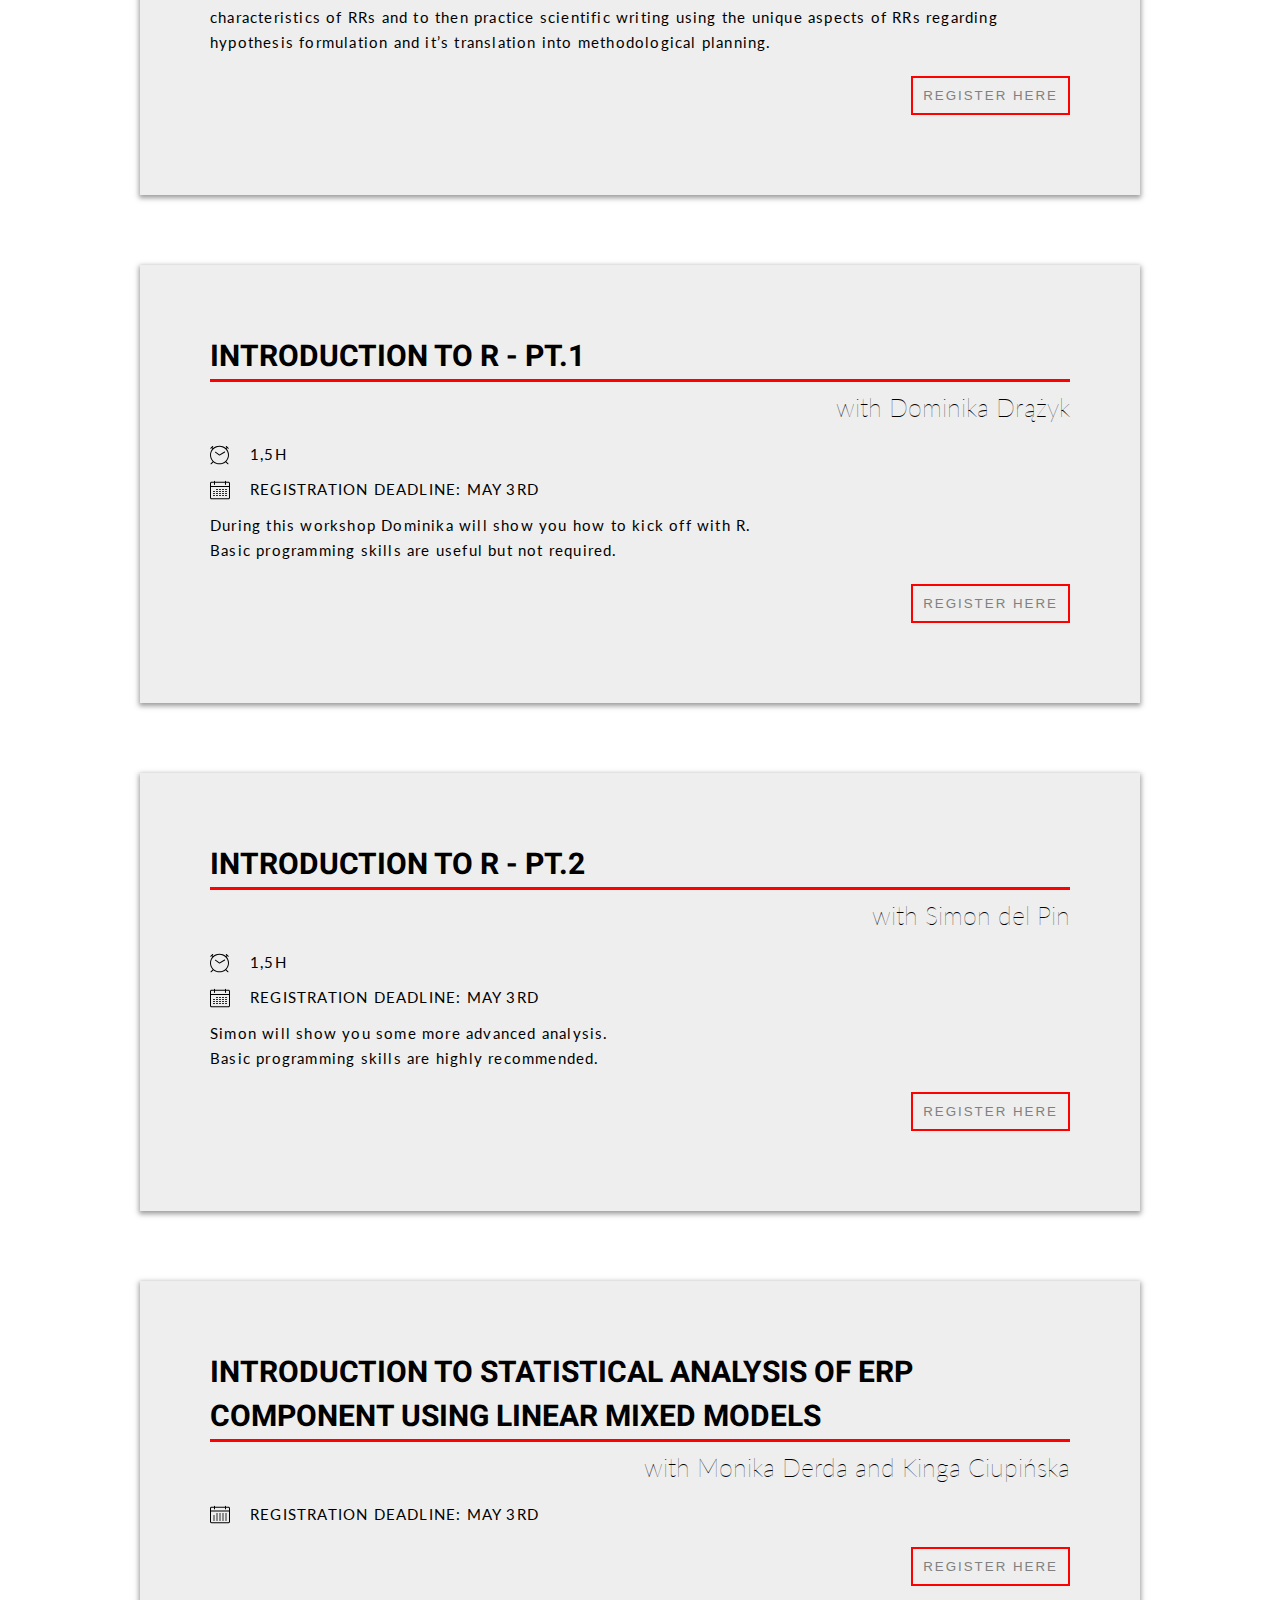
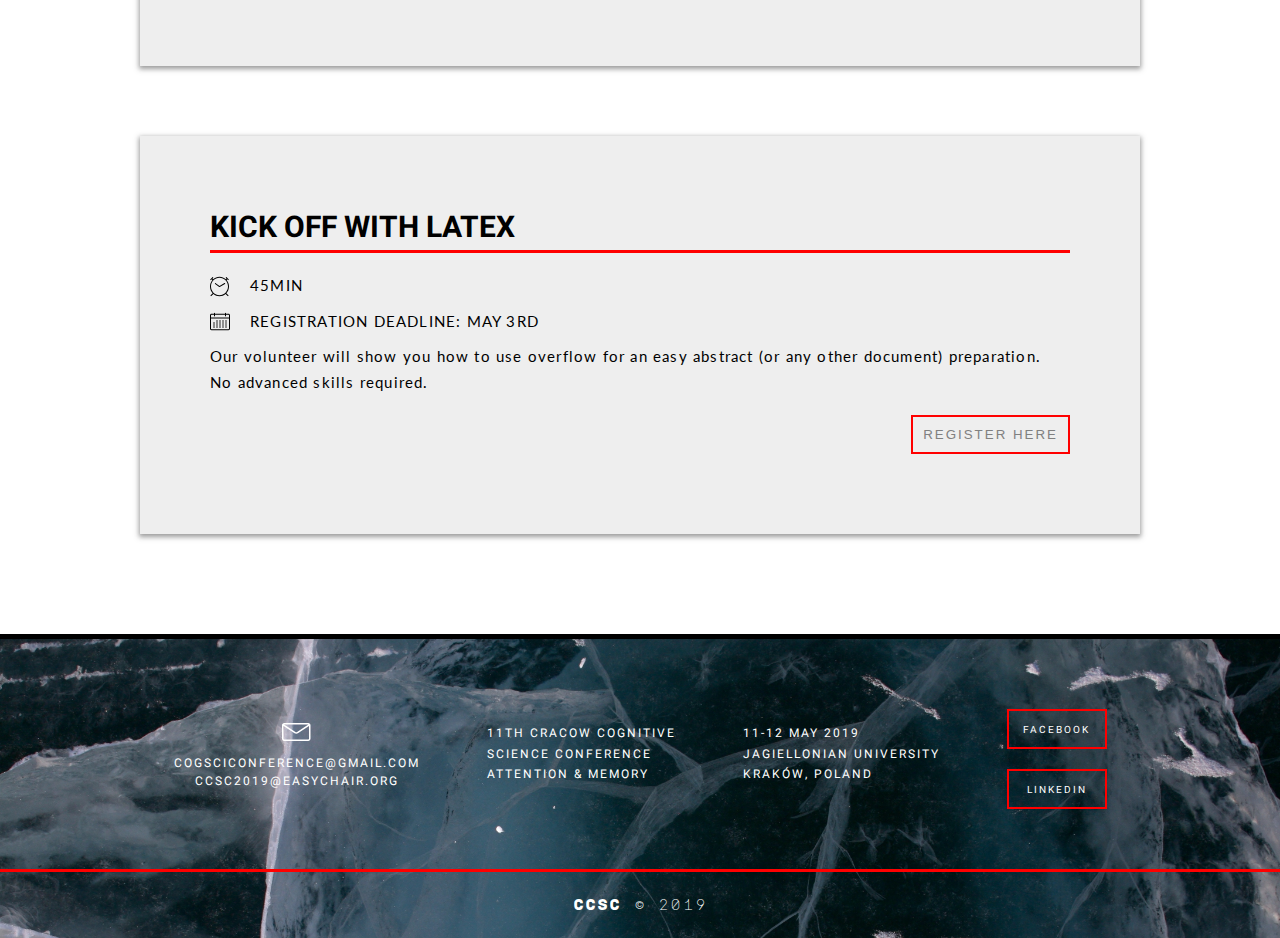
<file: workshops.html>
<!DOCTYPE html>
<html lang="en">
<head>
    <meta charset="utf-8">
    <meta http-equiv="X-UA-Compatible" content="IE=edge">
    <meta name="viewport" content="width=device-width, initial-scale=1">
    <title>Workshops | CCSC2019 - Cracow Cognitive Science Conference - Attention and Memory</title>
    <meta name="description" content="Cracow Cognitive Science Conference is an annual event promoting cognitive sciences around Poland and Europe.">
    <link type="text/css" rel="stylesheet" href="css/style-xx4.css">

    <link href="img/logo-ccsc.png" rel=icon>
</head>
<body>
<header>
    <div class="header">
        <img class="header__logo" src="img/logo-ccsc.png" alt="logo">
        <div class="menu">
            <ul>
                <li><a href="registration.html">Registration</a></li>
                <li><a href="about.html">About</a></li>
                <li><a href="program.html">Program</a></li>
                <li><a href="workshops.html">Workshops</a></li>
                <li><a href="previous-editions.html">Previous Editions</a></li>
                <li><a href="gallery.html">Gallery</a></li>
                <li><a href="venue.html">Venue</a></li>
                <li><a href="contact.html">Contact</a></li>
            </ul>
        </div>
        <div class="hamburger collapsed">
            <span></span>
            <span></span>
            <span></span>
        </div>
    </div>
</header>
<div class="hero subpage">
    <div class="hero__container">
        <div class="hero__title__container">
            <h1 class="hero__title">Cracow <br> Cognitive <br> Science <br> Conference</h1>
            <div class="hero__date">11-12 May 2019 <br> Jagiellonian University <br> Kraków, Poland</div>
            <div class="hero__theme">
                <h2>ATTENTION</h2>
                <span>&amp;</span>
                <h2>MEMORY</h2>
            </div>
        </div>
    </div>
</div>
<div class="wrapper workshops-page">
    <h2 class="subpage__title">Workshops</h2>
    <h3 style="font-size: 2rem;margin-top: 2rem">WORKSHOP FEE: participation in collection for a local orphanage, help as much as you can, details will be sent out with the acceptance announcement.</h3>
    <section class="subpage-section">
         <div class="workshop">
            <h3 style="-webkit-hyphens: auto;-ms-hyphens: auto;hyphens: auto; font-size: 2.7rem;">Time-frequency analyses of the electroencephalogram with Morlet wavelets: An Introduction with Brain Vision Analyzer</h3>
            <span>prof. Rob H. J. van der Lubbe</span>
            <p class="workshop__info"><img src="img/icons/clock.svg"> 1,5h</p>
            <p class="workshop__info"><img src="img/icons/calendar-full.svg">Registration deadline: MAY 3rd</p>
            <button class="btn" style="margin-right: 0; margin-left: auto"><a href="https://forms.gle/fzmpRUByC5ZhPjzn7" target="_blank">REGISTER HERE</a></button>
        </div>
        <div class="workshop">
            <h3>Registered Reports: Scientific Writing in Practice</h3>
            <span>with Leonhard Volz and Eva Štrukelj</span>
            <p class="workshop__info"><img src="img/icons/clock.svg"> 1,5h</p>
            <p class="workshop__info"><img src="img/icons/calendar-full.svg">Registration deadline: MAY 3rd</p>
            <p> Over the past years, Registered Reports (RRs) have enjoyed
                increasing relevance in the field of scientific publishing. Introduced
                in 2013, RRs shift the peer-review process to before data collection and
                analysis. Thus, they guarantee that the decision to publish is based on
                the quality of the study’s design instead of the presence of significant
                findings. This format is generally revered to combat issues plaguing
                scientific literature, including p-hacking, cherry picking, and
                publication bias. Besides the prevention of questionable research
                practices (QRPs), the process of writing RRs proposes a structured
                approach which facilitates comprehensive research planning at multiple
                stages. The aim of this workshop is to briefly outline the
                characteristics of RRs and to then practice scientific writing using the
                unique aspects of RRs regarding hypothesis formulation and it’s
                translation into methodological planning.</p>
            <button class="btn" style="margin-right: 0; margin-left: auto"><a href="https://forms.gle/2RdfReQKV2XwKuPM8" target="_blank">REGISTER HERE</a></button>
        </div>
        <div class="workshop">
            <h3>Introduction to R - Pt.1</h3>
            <span>with Dominika Drążyk</span>
            <p class="workshop__info"><img src="img/icons/clock.svg"> 1,5h</p>
            <p class="workshop__info"><img src="img/icons/calendar-full.svg">Registration deadline: MAY 3rd</p>
            <p>During this workshop Dominika will show you how to kick off with R. <br>Basic programming skills are useful but not required. </p>
            <button class="btn" style="margin-right: 0; margin-left: auto"><a href="https://forms.gle/E9WkNT3XWBPgGnCz9" target="_blank">REGISTER HERE</a></button>
        </div>
        <div class="workshop">
            <h3>Introduction to R - Pt.2</h3>
            <span>with Simon del Pin</span>
            <p class="workshop__info"><img src="img/icons/clock.svg"> 1,5h</p>
            <p class="workshop__info"><img src="img/icons/calendar-full.svg">Registration deadline: MAY 3rd</p>
            <p>Simon will show you some more advanced analysis.<br> Basic programming skills are highly recommended. </p>
            <button class="btn" style="margin-right: 0; margin-left: auto"><a href="https://forms.gle/CAWm3fP6XPzETeVQ9" target="_blank">REGISTER HERE</a></button>
        </div>
        <div class="workshop">
            <h3>Introduction to statistical analysis of ERP component using Linear Mixed Models</h3>
            <span>with Monika Derda and Kinga Ciupińska</span>
            <p class="workshop__info"><img src="img/icons/calendar-full.svg">Registration deadline: MAY 3rd</p>
            <button class="btn" style="margin-right: 0; margin-left: auto"><a href="https://forms.gle/LhRKgJZtzAsH6N4c7 " target="_blank">REGISTER HERE</a></button>
        </div>
        <div class="workshop">
            <h3>Kick off with LaTeX</h3>
            <span></span>
            <p class="workshop__info"><img src="img/icons/clock.svg"> 45min</p>
            <p class="workshop__info"><img src="img/icons/calendar-full.svg">Registration deadline: MAY 3rd</p>
            <p>Our volunteer will show you how to use overflow for an easy abstract (or any other document) preparation.
                <br>
                No advanced skills required.  </p>
            <button class="btn" style="margin-right: 0; margin-left: auto"><a href="https://forms.gle/aFmn1DKcmhVXNs2bA" target="_blank">REGISTER HERE</a></button>
        </div>
    </section>
</div>

<footer>
    <div class="wrapper">
        <div class="footer">

            <div class="mail">
                <img src="img/icons/envelope.svg">
                <a href="mailto:cogsciconference@gmail.com">cogsciconference@gmail.com</a>
                <a href="mailto:ccsc2019@easychair.org">ccsc2019@easychair.org</a>
            </div>

            <p> 11th Cracow Cognitive
                <br>
                Science Conference
                <br>
                Attention & Memory
            </p>

            <p>11-12 May 2019 <br>
                Jagiellonian University <br>
                Kraków, Poland
            </p>

            <div class="socials">
                <button class="btn"><a href="https://www.facebook.com/cracowcognitivescienceconference/" target="_blank">Facebook</a></button>
                <button class="btn"><a href="https://www.linkedin.com/company/cracow-cognitive-science-conference" target="_blank">LinkedIn</a></button>
            </div>
        </div>
    </div>
    <p class="copyright">CCSC &copy; 2019</p>
</footer>

<script src="js/index.js"></script>

</body>

</html>
</file>
<file: css/style-xx4.css>
﻿@import url("https://fonts.googleapis.com/css?family=Lato:300,400,700,900");@import url("https://fonts.googleapis.com/css?family=Major+Mono+Display");@import url("https://fonts.googleapis.com/css?family=Heebo:800");*{margin:0;padding:0}*,*::before,*::after{-webkit-box-sizing:inherit;box-sizing:inherit}html{-webkit-box-sizing:border-box;box-sizing:border-box;font-size:50%;overflow-x:hidden}@media (min-width: 768px){html{font-size:62.5%}}body{font-family:'Lato', sans-serif;color:#000;font-weight:400}.wrapper{max-width:1000px;margin:auto;padding:0 3rem}@media (min-width: 768px){.wrapper{padding:0}}.text-right{text-align:center}@media (min-width: 768px){.text-right{text-align:right}}.text-left{text-align:center}@media (min-width: 768px){.text-left{text-align:left}}.text-center{text-align:center}.m-top{margin-top:2rem}.m-top-lg{margin-top:4rem}.center{margin:0 auto}.round-img{border-radius:50%}strong{font-weight:bolder}.grid{display:-webkit-box;display:-ms-flexbox;display:flex}.grid-col{-webkit-box-flex:1;-ms-flex:1;flex:1}.grid-col-1-2{width:50%}.grid-col-1-3{width:33.3333%}grid-col-2-3{width:66.6666%}@-webkit-keyframes Gradient{0%{background-position:0% 50%}50%{background-position:100% 50%}100%{background-position:0% 50%}}@keyframes Gradient{0%{background-position:0% 50%}50%{background-position:100% 50%}100%{background-position:0% 50%}}@-webkit-keyframes pulse-ring{0%{-webkit-transform:scale(0.33);transform:scale(0.33)}80%,100%{opacity:0}}@keyframes pulse-ring{0%{-webkit-transform:scale(0.33);transform:scale(0.33)}80%,100%{opacity:0}}@-webkit-keyframes pulse-dot{0%{-webkit-transform:scale(0.8);transform:scale(0.8)}50%{-webkit-transform:scale(1);transform:scale(1)}100%{-webkit-transform:scale(0.8);transform:scale(0.8)}}@keyframes pulse-dot{0%{-webkit-transform:scale(0.8);transform:scale(0.8)}50%{-webkit-transform:scale(1);transform:scale(1)}100%{-webkit-transform:scale(0.8);transform:scale(0.8)}}@-webkit-keyframes Blur{0%{-webkit-filter:blur(20px);filter:blur(20px)}25%{-webkit-filter:blur(10px);filter:blur(10px)}50%{-webkit-filter:blur(5px) invert(0.7);filter:blur(5px) invert(0.7)}75%{-webkit-filter:blur(1px) invert(0.8);filter:blur(1px) invert(0.8)}100%{-webkit-filter:blur(0) invert(0);filter:blur(0) invert(0)}}@keyframes Blur{0%{-webkit-filter:blur(20px);filter:blur(20px)}25%{-webkit-filter:blur(10px);filter:blur(10px)}50%{-webkit-filter:blur(5px) invert(0.7);filter:blur(5px) invert(0.7)}75%{-webkit-filter:blur(1px) invert(0.8);filter:blur(1px) invert(0.8)}100%{-webkit-filter:blur(0) invert(0);filter:blur(0) invert(0)}}.hero__container{width:100vw;min-height:100vh;display:-webkit-box;display:-ms-flexbox;display:flex;-webkit-box-orient:vertical;-webkit-box-direction:normal;-ms-flex-direction:column;flex-direction:column;-webkit-box-align:center;-ms-flex-align:center;align-items:center;-ms-flex-pack:distribute;justify-content:space-around;background-image:url("../img/hero-2.jpg");background-position:top center;background-size:cover;background-attachment:fixed;position:relative;-webkit-filter:invert(0);filter:invert(0);padding-top:150px}@media (min-width: 768px){.hero__container{-webkit-animation:Blur 3s ease forwards;animation:Blur 3s ease forwards;height:100vh}}.hero__container::after{content:"";position:absolute;top:0;left:0;width:100%;height:100%;background-color:rgba(255,255,255,0.5);z-index:-99999}.hero__logo{width:90px;height:50px;-webkit-filter:grayscale(0.5);filter:grayscale(0.5)}.hero__title__container{width:100%;display:-webkit-box;display:-ms-flexbox;display:flex;-webkit-box-orient:vertical;-webkit-box-direction:normal;-ms-flex-direction:column;flex-direction:column;-webkit-box-align:center;-ms-flex-align:center;align-items:center;-webkit-box-pack:space-evenly;-ms-flex-pack:space-evenly;justify-content:space-evenly}@media (min-width: 768px){.hero__title__container{-webkit-box-orient:horizontal;-webkit-box-direction:normal;-ms-flex-direction:row;flex-direction:row}}.hero__title{font-size:2rem;text-transform:uppercase;text-align:left;font-family:'Heebo', sans-serif;padding:20px;position:relative;background-color:black;color:white;letter-spacing:2px}.hero__title::before{content:"11th";text-transform:none;position:absolute;width:7rem;height:7rem;top:-5rem;left:-4.8rem;background-color:transparent;border:3px solid red;color:black;font-size:2rem;text-align:center;line-height:2.9}@media (min-width: 768px){.hero__title::after{content:"";position:absolute;width:100%;height:100%;top:20px;left:10%;background-color:transparent;border:3px solid red;z-index:-999}}.hero__subtitle{font-size:1.3rem;font-weight:bolder;text-transform:uppercase;letter-spacing:1px;text-align:center;font-family:'Heebo', sans-serif;padding:1.4rem 2rem;width:80%}@media (min-width: 768px){.hero__subtitle{width:33.3333%}}.hero__subtitle__container{display:-webkit-box;display:-ms-flexbox;display:flex;width:100%;-webkit-box-align:center;-ms-flex-align:center;align-items:center;-webkit-box-pack:justify;-ms-flex-pack:justify;justify-content:space-between}.hero__subtitle__container span{height:2px;background-color:red;width:10%}@media (min-width: 768px){.hero__subtitle__container span{width:33.3333%}}.hero__theme{display:-webkit-box;display:-ms-flexbox;display:flex;-webkit-box-orient:vertical;-webkit-box-direction:normal;-ms-flex-direction:column;flex-direction:column;border:3px solid black;padding:2rem 3rem;position:relative;background-color:transparent;margin-top:3rem}@media (min-width: 768px){.hero__theme{margin-top:0}}.hero__theme h2{font-family:"Heebo", sans-serif;font-size:2rem;font-weight:100;letter-spacing:2px}.hero__theme h2:last-of-type{text-align:right}.hero__theme span{font-size:2rem;border:3px solid red;padding:.2rem 1rem;text-align:center;width:50%;color:white;font-family:"Heebo", sans-serif}@media (min-width: 768px){.hero__theme span{font-size:3rem}}.btn{border:2px solid red;padding:1rem;margin:2rem auto 1rem auto;display:block;position:relative;z-index:999;background-color:transparent}.btn a{text-decoration:none;color:gray;letter-spacing:2px;-webkit-transition:all .3s ease;transition:all .3s ease;text-transform:uppercase;background-color:transparent}.btn__hero{border:2px solid red;font-size:1.1rem;padding:1rem 1.6rem;font-weight:lighter;font-family:"Heebo", sans-serif}.btn__hero a{color:#000}.btn::after{content:"";width:0;height:100%;background-color:red;position:absolute;top:0;left:0;z-index:-999;-webkit-transition:width .3s ease;transition:width .3s ease}.btn:hover::after{width:100%}.btn:hover a{color:white}header{position:absolute;top:30px;width:100vw;z-index:9999;-webkit-transition:.4s all ease;transition:.4s all ease}@media (min-width: 768px){header{top:0;position:fixed}}header .header{top:0;margin:0 auto;height:auto;max-width:1100px;padding:0 40px;display:-webkit-box;display:-ms-flexbox;display:flex;-webkit-box-align:center;-ms-flex-align:center;align-items:center;-webkit-box-pack:justify;-ms-flex-pack:justify;justify-content:space-between;-webkit-box-orient:vertical;-webkit-box-direction:normal;-ms-flex-direction:column;flex-direction:column}@media (min-width: 768px){header .header{height:70px;-webkit-box-orient:horizontal;-webkit-box-direction:normal;-ms-flex-direction:row;flex-direction:row}}header .header__logo{width:90px;height:45px;-webkit-filter:grayscale(0.5);filter:grayscale(0.5);-ms-flex-item-align:start;align-self:flex-start}@media (min-width: 768px){header .header__logo{-ms-flex-item-align:auto;align-self:auto}}header.affix{background-color:rgba(195,195,195,0.8);-webkit-box-shadow:0px 1px 2px #999;box-shadow:0px 1px 2px #999}.menu{opacity:0;visibility:hidden;-webkit-transition:all .3s ease;transition:all .3s ease;width:100%;padding:2rem}@media (min-width: 768px){.menu{padding:0;width:auto;opacity:1;visibility:visible}}.menu ul{list-style-type:none;display:-webkit-box;display:-ms-flexbox;display:flex;-webkit-box-orient:vertical;-webkit-box-direction:normal;-ms-flex-direction:column;flex-direction:column;padding:1rem;text-align:center;background-color:rgba(193,204,211,0.98)}@media (min-width: 768px){.menu ul{-webkit-box-orient:horizontal;-webkit-box-direction:normal;-ms-flex-direction:row;flex-direction:row;-ms-flex-wrap:wrap;flex-wrap:wrap;padding:0;text-align:left;background-color:transparent}}.menu ul li:not(:last-child){margin-bottom:10px}@media (min-width: 768px){.menu ul li:not(:last-child){margin-bottom:0}}.menu ul li{position:relative}@media (min-width: 768px){.menu ul li{padding:1.5rem}}.menu ul li a{text-decoration:none;font-size:11px;font-weight:bolder;font-family:"Heebo", sans-serif;color:#000;text-transform:uppercase}.menu ul li::after{content:"";position:absolute;top:48%;left:0;width:100%;height:2px;background-color:red;-webkit-transition:.2s all ease;transition:.2s all ease;-webkit-transform:scaleX(0) scaleY(1);transform:scaleX(0) scaleY(1);z-index:-9}.menu ul li:hover::after{-webkit-transform:scaleX(1) scaleY(1);transform:scaleX(1) scaleY(1)}.menu.collapsed{opacity:1;visibility:visible}p{font-size:1.5rem;font-family:'Lato', sans-serif;line-height:1.7;letter-spacing:1.2px}.square-circle{display:block;width:12rem;height:12rem;border:3px solid red;position:relative}.square-circle::after{content:"";z-index:-999;width:inherit;height:inherit;border-radius:50%;position:absolute;bottom:-50%;right:-55%;background:repeating-linear-gradient(to bottom, #373737, #373737 10px, gray 10px, gray 20px)}.hamburger{width:30px;height:15px;position:absolute;top:8px;right:40px;-webkit-transform:rotate(0deg) translateY(-50%);transform:rotate(0deg) translateY(-50%);cursor:pointer}@media (min-width: 768px){.hamburger{display:none}}.hamburger span{display:block;position:absolute;height:3px;width:100%;background:red;border-radius:3px;opacity:1;right:0;-webkit-transform:rotate(0deg);transform:rotate(0deg);-webkit-transition:.25s ease-in-out;transition:.25s ease-in-out}.hamburger.collapsed span{-webkit-transform:rotate(0deg) !important;transform:rotate(0deg) !important}.hamburger span:nth-child(1){top:9px;-webkit-transform:rotate(135deg);transform:rotate(135deg)}.hamburger span:nth-child(2){opacity:0;top:9px;right:60px}.hamburger span:nth-child(3){top:9px;-webkit-transform:rotate(-135deg);transform:rotate(-135deg)}.hamburger.collapsed span:nth-child(1){top:0}.hamburger.collapsed span:nth-child(2){right:0;opacity:1}.hamburger.collapsed span:nth-child(3){top:18px}.gallery-grid{overflow-x:hidden;margin:5rem 0}.gallery-grid.partners .row{-webkit-box-align:center;-ms-flex-align:center;align-items:center}.gallery-grid.partners .row .col-1-4 img{-webkit-box-shadow:none;box-shadow:none}.gallery-grid .row{display:-webkit-box;display:-ms-flexbox;display:flex}.gallery-grid .row .col-1-4{margin:2rem;width:calc(25% - 4rem)}.gallery-grid .row .col-1-4 img{max-width:100%;-webkit-transition:.25s all ease;transition:.25s all ease;cursor:pointer;-webkit-box-shadow:0px 2px 7px 1px rgba(55,55,55,0.3);box-shadow:0px 2px 7px 1px rgba(55,55,55,0.3)}.gallery-grid .row .col-1-4 img:hover{-webkit-transform:scale(0.9);transform:scale(0.9)}.gallery-grid .row .col-1-4 .filler{max-width:100%;height:100%}.gallery-grid .row .col-1-4 .filler--gray{background-color:#C3C3C3}.gallery-grid .row .col-1-4 .filler--red{background-color:red}.gallery-grid .row .col-1-4 .filler--dark{background-color:#373737}.gallery-grid .row .col-1-4 .filler--border{border:6px solid red}@media (min-width: 768px){.offset-top{margin-top:-100px}}.section{padding:10%}.section__title{font-size:5rem;text-align:center;color:#363C44;font-family:"Heebo", sans-serif;margin:5rem auto 5rem 0}@media (min-width: 768px){.section__title{margin:10rem auto 10rem 0}}.subsection-title{font-size:3rem;text-transform:uppercase;font-family:'Heebo', sans-serif;font-weight:bolder;color:#8e9eab;margin-bottom:1rem;text-align:center}@media (min-width: 768px){.subsection-title{text-align:left}}.cfp{font-family:'Lato', sans-serif;margin-bottom:10rem}@media (min-width: 768px){.cfp__left-offset{width:85%;margin-left:auto;margin-right:auto}}.cfp__section{display:block;width:90%;font-size:1.4rem;letter-spacing:1px;padding:2.5rem;margin-top:-3%;border:3px solid #373737;line-height:1.5;margin-right:auto;margin-left:auto}@media (min-width: 768px){.cfp__section{width:50%;margin-left:0;margin-top:-2%;margin-right:auto}}.cfp__section:nth-of-type(odd){margin-left:auto;margin-right:auto}@media (min-width: 768px){.cfp__section:nth-of-type(odd){margin-right:2%}}.cfp__section__introduction{margin-right:auto;margin-left:auto;width:80%;text-align:center}@media (min-width: 768px){.cfp__section__introduction{width:50%;margin-right:auto;margin-left:0 !important;text-align:left}}.cfp__section__topics ul{list-style-type:none;padding-left:2rem;font-size:1.4rem}.cfp__section__topics ul li{position:relative}.cfp__section__topics ul li:not(:last-of-type){margin-bottom:1rem}.cfp__section__topics ul li::before{content:"";position:absolute;left:-20px;top:37%;width:.5rem;height:.5rem;border-radius:50%;background-color:red}.cfp__section__registration{font-weight:400}.cfp__section__submission ul{list-style-type:circle;padding-left:2rem}.cfp__section__submission ul li{margin-bottom:.7rem}.cfp__section__submission ul li a{color:red;text-decoration:none;-webkit-transition:all .3s ease;transition:all .3s ease;font-family:'Heebo', sans-serif;text-transform:uppercase;font-size:1.2rem}.cfp__section__submission ul li a:hover{text-decoration:line-through}.cfp__section__deadlines table{font-size:1.2rem;text-transform:uppercase;font-family:'Heebo', sans-serif;border-spacing:0;margin:2rem 0;padding-right:1rem}.cfp__section__deadlines table tr{height:2.7rem;vertical-align:middle;border-bottom:1px solid black}.cfp__section__deadlines table tr td:first-child{white-space:nowrap;padding:0 .5rem;border-right:5px solid red;font-family:'Major Mono Display', monospace;font-size:1.3rem;letter-spacing:0}.cfp__section__deadlines table tr td:last-child{padding-left:1rem;border-bottom:.5px dashed black}.cfp__section__venue p{font-size:1.5rem;margin:1rem auto;position:relative;text-align:center}@media (min-width: 768px){.cfp__section__venue p{text-align:left}.cfp__section__venue p::after{content:"";position:absolute;top:50%;right:0;width:50%;height:1px;border-bottom:1px dashed #8e9eab}}@media (min-width: 768px){.cfp__section__venue p:nth-of-type(even){text-align:right}}.cfp__section__venue p:nth-of-type(even)::after{left:0;border-bottom:1px dashed red}.cfp__section__committee__wrapper{display:-webkit-box;display:-ms-flexbox;display:flex;width:95%;-webkit-box-align:center;-ms-flex-align:center;align-items:center;margin-top:1rem;padding:1rem;text-transform:uppercase;-ms-flex-pack:distribute;justify-content:space-around}.cfp__section__committee__wrapper p{font-size:1.4rem}.cfp__section__committee__wrapper img{width:13rem;height:10rem}.cfp__section__committee .btn a{letter-spacing:1px}.cfp__section__committee .contact-container{width:95%;margin:0 auto}.cfp__section__committee .contact-container span{display:block;text-transform:uppercase;letter-spacing:2px;margin-bottom:1rem;font-family:'Heebo', sans-serif;color:red;font-size:1.6rem}.cfp__section__committee .contact-container a{font-family:'Lato', sans-serif;color:#000;text-decoration:none;font-size:1.5rem;display:block;text-transform:uppercase;font-weight:400;letter-spacing:2px}.cfp__section__committee .contact-container a:last-of-type{margin-top:5px}footer{margin-top:10rem;border-top:5px solid black;background-image:url("../img/hero-2.jpg");background-position:top left;background-size:cover;color:#fff;position:relative;text-transform:uppercase}footer::after{content:"";position:absolute;top:0;left:0;width:100%;height:100%;background-color:rgba(0,0,0,0.5);z-index:-999}footer .footer{display:-webkit-box;display:-ms-flexbox;display:flex;-webkit-box-align:center;-ms-flex-align:center;align-items:center;-ms-flex-pack:distribute;justify-content:space-around;-webkit-box-orient:vertical;-webkit-box-direction:normal;-ms-flex-direction:column;flex-direction:column;font-size:1.2rem;padding:5rem 0}@media (min-width: 768px){footer .footer{-webkit-box-orient:horizontal;-webkit-box-direction:normal;-ms-flex-direction:row;flex-direction:row}}footer .footer p,footer .footer a{font-size:1.2rem;letter-spacing:2px;font-family:"Heebo", sans-serif;text-align:center}@media (min-width: 768px){footer .footer p,footer .footer a{text-align:left}}footer .footer .mail{margin:2rem}@media (min-width: 768px){footer .footer .mail{margin:0}}footer .footer .mail img{display:block;margin:0 auto;margin-bottom:1.5rem;-webkit-transform:scale(1.5);transform:scale(1.5)}footer .footer .mail a{color:#fff;text-decoration:none;display:block;text-align:center}footer .footer button{min-width:100px}footer .footer button a{font-size:1rem;color:#fff}footer .copyright{text-align:center;font-family:"Major Mono Display", monospace;border-top:3px solid red;padding:2rem 0}.hero.subpage .hero__container{min-height:100vh;padding-top:80px;background-attachment:scroll}@media (min-width: 768px){.hero.subpage .hero__container{height:350px;min-height:unset}}.hero.subpage .hero__container::after{width:100%;height:100%;background-color:rgba(255,255,255,0.4)}.hero.subpage .hero__container .hero__title__container{-webkit-transform:scale(0.7);transform:scale(0.7);min-height:80vh}@media (min-width: 768px){.hero.subpage .hero__container .hero__title__container{min-height:unset}}.hero.subpage .hero__container .hero__date{font-family:"Heebo", sans-serif;border:3px solid #000;text-transform:uppercase;font-size:1.5rem;letter-spacing:2px;padding:2rem 3rem;text-align:center;position:relative;color:#373737}.hero.subpage .hero__container .hero__date::before,.hero.subpage .hero__container .hero__date::after{content:"";position:absolute;width:30px;height:30px;background-color:red;z-index:-99}.hero.subpage .hero__container .hero__date::before{top:-15px;left:-15px}.hero.subpage .hero__container .hero__date::after{bottom:-15px;right:-15px;border-radius:50%}.subpage__title{font-family:"Lato", sans-serif;font-weight:lighter;text-align:left;font-size:7rem;color:darkgrey;margin-top:5rem;position:relative}@media (min-width: 768px){.subpage__title{font-size:10rem}}.subpage__title::before{content:"";width:100%;height:3px;top:55%;-webkit-transform:translateY(-50%);transform:translateY(-50%);background-color:rgba(255,0,0,0.8);position:absolute;z-index:-999}.subpage-section{margin:7rem 0}.subpage-section__title{font-size:3rem;font-family:"Heebo", sans-serif;text-transform:uppercase;letter-spacing:1px;color:#000;margin:5rem 0}.subpage-section__title::first-letter{font-size:150%}@media (min-width: 768px){.subpage-section__title{font-size:4rem}}.subpage-section__paragraph{margin:6rem 0}@media (min-width: 768px){.subpage-section__paragraph{margin:6rem 0 0 0}}.subpage-section__left,.subpage-section__right{margin-top:3rem;margin-bottom:3rem}.subpage-section__left{width:100%}@media (min-width: 768px){.subpage-section__left{width:55%}}.subpage-section__right{margin-right:0;margin-left:auto;width:100%}@media (min-width: 768px){.subpage-section__right{width:55%}}.subpage-section__center{display:-webkit-box;display:-ms-flexbox;display:flex;-webkit-box-orient:vertical;-webkit-box-direction:normal;-ms-flex-direction:column;flex-direction:column;-webkit-box-align:center;-ms-flex-align:center;align-items:center;-webkit-box-pack:center;-ms-flex-pack:center;justify-content:center}@media (min-width: 768px){.subpage-section__center{-webkit-box-orient:horizontal;-webkit-box-direction:normal;-ms-flex-direction:row;flex-direction:row}}.about-page img{height:auto;max-width:100%}@media (min-width: 768px){.about-page img{height:300px;-webkit-box-shadow:15px 15px 0px 2px #373737;box-shadow:15px 15px 0px 2px #373737}}.about-page .subpage-section__paragraph p{font-size:3.3rem;line-height:1.4;text-align:justify;color:#C3C3C3;font-weight:lighter;letter-spacing:0}.about-page .organizers-container{display:-webkit-box;display:-ms-flexbox;display:flex;-webkit-box-pack:center;-ms-flex-pack:center;justify-content:center;-webkit-box-orient:vertical;-webkit-box-direction:normal;-ms-flex-direction:column;flex-direction:column}@media (min-width: 768px){.about-page .organizers-container{-webkit-box-orient:horizontal;-webkit-box-direction:normal;-ms-flex-direction:row;flex-direction:row;-webkit-box-pack:end;-ms-flex-pack:end;justify-content:flex-end}}.about-page .about-page__organizers{list-style-type:none;font-size:1.2rem;letter-spacing:2px}.about-page .about-page__organizers strong{margin-bottom:.6rem;display:block}.about-page .about-page__organizers li{display:block;padding:0 20px;white-space:nowrap;line-height:1.8;position:relative}.about-page .about-page__organizers li::after{position:absolute;content:"▵";width:2px;height:100%;bottom:0;left:0;color:red}.about-page .about-page__committee__row{display:-webkit-box;display:-ms-flexbox;display:flex;-webkit-box-orient:vertical;-webkit-box-direction:normal;-ms-flex-direction:column;flex-direction:column}@media (min-width: 768px){.about-page .about-page__committee__row{-webkit-box-orient:horizontal;-webkit-box-direction:normal;-ms-flex-direction:row;flex-direction:row}}.about-page .about-page__committee__row:nth-child(even) p:nth-child(even){background-color:transparent}.about-page .about-page__committee__row:nth-child(odd) p:nth-child(odd){background-color:transparent}.about-page .about-page__committee p{margin:2rem;text-align:center;font-size:2rem;background-color:#eeeeee;width:90%;padding:1rem .7rem;display:block;font-weight:100;letter-spacing:0;-webkit-box-shadow:0px 2px 5px 1px rgba(55,55,55,0.2);box-shadow:0px 2px 5px 1px rgba(55,55,55,0.2)}@media (min-width: 768px){.about-page .about-page__committee p{width:calc(33.333% - 4rem)}}.about-page .about-page__committee p span{text-transform:uppercase;display:block;font-size:1.2rem;font-family:"Heebo", sans-serif;color:#808080}.about-page .about-page__committee p span:first-of-type{border-top:1px dashed red;padding-top:0.5rem}.about-page .supervisor-title{font-size:5rem;border-top:3px solid red;color:#C3C3C3;font-family:"Lato", sans-serif;font-weight:100;padding:10px}.about-page .about-page__supervisor p{font-size:1.4rem;letter-spacing:1px;padding-bottom:20px;padding-left:10px;border-bottom:3px solid red}.history-page p{font-size:1.6rem;letter-spacing:0.5px;-webkit-hyphens:auto;-ms-hyphens:auto;hyphens:auto}.history-page h4{color:#C3C3C3;font-weight:100;font-size:3rem;margin-top:5rem}@media (min-width: 768px){.history-page h4{font-size:5rem}}.history-page img{max-width:100%;height:auto}@media (min-width: 768px){.history-page img{height:300px;-webkit-box-shadow:10px 10px 0px 2px #373737;box-shadow:10px 10px 0px 2px #373737}}.history-page p:nth-of-type(2){margin-top:5rem}.history-page__images{-webkit-box-pack:justify;-ms-flex-pack:justify;justify-content:space-between}.history-page__images img:last-child{margin-top:15%}@media (min-width: 768px){.history-page__images img:last-child{-webkit-box-shadow:10px 10px 0px 2px gray;box-shadow:10px 10px 0px 2px gray}}.history-page__images--last img{margin-top:0;margin-left:10%}@media (min-width: 768px){.history-page__images--last img{-webkit-box-shadow:10px 10px 0px 2px red;box-shadow:10px 10px 0px 2px red}}.venue-page .accomodation-container{overflow-x:auto}.venue-page .accomodation{font-size:1.1rem;margin:4em 0;width:100%;text-align:left;letter-spacing:.5px;border-spacing:0;white-space:wrap}.venue-page .accomodation th{text-transform:uppercase;background-color:#373737;color:#fff;border-collapse:collapse;font-family:"Heebo", sans-serif}.venue-page .accomodation tr{vertical-align:middle;height:3.3rem}.venue-page .accomodation tr td:first-child{text-transform:uppercase;border-right:5px solid red}.venue-page .accomodation tr td:nth-child(2) a{text-decoration:none;-webkit-transition:.25s all ease;transition:.25s all ease;font-family:"Major Mono Display", monospace}.venue-page .accomodation tr td:nth-child(2) a:hover{text-decoration:line-through;color:red}.venue-page .accomodation tr td:nth-child(3){font-family:"Major Mono Display", monospace}.venue-page .accomodation td:not(:first-child){border-bottom:0.5px dashed #000}.venue-page .accomodation th,.venue-page .accomodation td{padding:0 .5rem}.venue-page .venue-img{height:auto;max-width:100%}@media (min-width: 768px){.venue-page .venue-img{height:350px;-webkit-box-shadow:10px 10px 0px 2px #C3C3C3;box-shadow:10px 10px 0px 2px #C3C3C3}}.venue-page .venue-info{background-color:rgba(195,195,195,0.5);z-index:99;position:relative;padding:2rem}@media (min-width: 768px){.venue-page .venue-info{margin-top:-100px}}.venue-page .venue-info p{font-family:"Heebo", sans-serif;text-transform:uppercase;letter-spacing:0;font-size:2rem}.venue-page .venue-info .decor{display:none}@media (min-width: 768px){.venue-page .venue-info .decor{display:-webkit-box;display:-ms-flexbox;display:flex}}.venue-page .venue-info span{display:block;height:4rem;width:4rem;background-color:red;margin-right:2rem}.venue-page .venue-info span:last-child{background-color:transparent;border:3px solid red}.venue-page .venue-transport ul{list-style-type:none;font-size:1.4rem;margin:1rem 0}.venue-page .venue-transport ul li{display:block;padding:0 20px;line-height:1.8;position:relative}.venue-page .venue-transport ul li::after{position:absolute;content:"▵";width:4px;height:100%;bottom:0;left:0;color:red}.contact-page{background-image:url("../img/hero-sub.jpg");background-position:top center;background-size:cover;z-index:99;position:relative;padding:3rem}@media (min-width: 768px){.contact-page{width:80%;margin-right:0;margin-left:auto}}.contact-page .contact-info{background-color:rgba(242,242,242,0.9);padding:3rem}@media (min-width: 768px){.contact-page .contact-info{padding:15rem 6rem 6rem 6rem}}.contact-page .contact-info p{font-family:"Heebo", sans-serif;text-transform:uppercase;letter-spacing:0;font-size:1.6rem;text-align:right}@media (min-width: 768px){.contact-page .contact-info p{font-size:2rem}}.contact-page .contact-info p a{text-decoration:none;color:#373737}.contact-page .contact-info .decor{display:-webkit-box;display:-ms-flexbox;display:flex;margin-top:3rem}@media (min-width: 768px){.contact-page .contact-info .decor{margin-top:0}}.contact-page .contact-info span{display:block;height:2rem;width:2rem;background-color:red;margin-right:2rem;border-radius:50%}@media (min-width: 768px){.contact-page .contact-info span{height:4rem;width:4rem}}.contact-page .contact-info span:last-child{background-color:transparent;border:3px solid red}.contact-page .contact-img{height:auto;max-width:100%}@media (min-width: 768px){.contact-page .contact-img{height:150px}}.home .subpage__title{font-family:"Major Mono Display", monospace;margin-bottom:5rem}.home .countdown{border-bottom:10px solid #C3C3C3}.home .countdown p:first-child{font-family:"Lato", sans-serif;font-weight:100;color:#C3C3C3}.home .countdown p{font-family:"Major Mono Display", monospace;font-size:3rem;text-align:right}@media (min-width: 768px){.home .countdown p{font-size:6rem}}.home .description{margin:5rem auto;width:70%}.home .description h3{font-size:6rem;font-family:"Lato", sans-serif;font-weight:100;color:red;margin:3rem 0}.home .topics{list-style-type:none;font-size:1.5rem;letter-spacing:1.2px;margin-bottom:6rem}.home .topics li{display:block;padding:0 20px;line-height:1.8;position:relative}.home .topics li::after{position:absolute;content:"◆";width:2px;height:100%;bottom:0;left:0;color:red}.workshops-page .workshop{background-color:#eeeeee;margin:5rem 0;padding:5rem;-webkit-box-shadow:0px 2px 5px 1px rgba(55,55,55,0.5);box-shadow:0px 2px 5px 1px rgba(55,55,55,0.5)}@media (min-width: 768px){.workshops-page .workshop{margin:7rem 0;padding:7rem}}.workshops-page .workshop h3{font-size:3rem;font-family:"Heebo", sans-serif;text-transform:uppercase;border-bottom:3px solid red}.workshops-page .workshop span{text-align:right;display:block;font-size:2.5rem;font-weight:lighter;margin:1rem 0 2rem 0}.workshops-page .workshop .workshop__info{display:-webkit-box;display:-ms-flexbox;display:flex;margin-bottom:1rem;text-transform:uppercase}.workshops-page .workshop .workshop__info img{padding-right:2rem;display:inline}.workshops-page .workshop p:last-child{margin-top:1.5rem;padding-top:1rem;border-top:1px dashed #373737}.guests-page .guest-container{display:-webkit-box;display:-ms-flexbox;display:flex;margin:5rem auto;border-bottom:1px dashed #C3C3C3;padding:5rem 0;-webkit-box-orient:vertical;-webkit-box-direction:normal;-ms-flex-direction:column;flex-direction:column}@media (min-width: 768px){.guests-page .guest-container{-webkit-box-orient:horizontal;-webkit-box-direction:normal;-ms-flex-direction:row;flex-direction:row}}.guests-page .guest__img{width:100%;text-align:center;display:-webkit-box;display:-ms-flexbox;display:flex;-webkit-box-align:center;-ms-flex-align:center;align-items:center;-webkit-box-orient:vertical;-webkit-box-direction:normal;-ms-flex-direction:column;flex-direction:column;-webkit-box-pack:justify;-ms-flex-pack:justify;justify-content:space-between}@media (min-width: 768px){.guests-page .guest__img{width:25%;-webkit-box-align:end;-ms-flex-align:end;align-items:flex-end;border-right:10px solid #C3C3C3}}.guests-page .guest__img img{height:auto;max-width:100%}@media (min-width: 768px){.guests-page .guest__img img{height:200px;border-bottom:10px solid #C3C3C3}}.guests-page .guest{width:100%}@media (min-width: 768px){.guests-page .guest{width:75%}}.guests-page .guest__title{font-size:3rem;color:red;font-weight:100;letter-spacing:0;text-align:center;padding-bottom:1rem;margin-bottom:2rem;border-bottom:10px solid #C3C3C3}@media (min-width: 768px){.guests-page .guest__title{font-size:4.5rem;text-align:right}}.guests-page .guest__talk{font-family:"Heebo", sans-serif;letter-spacing:0;text-transform:uppercase;font-size:1.8rem;margin-bottom:2rem}@media (min-width: 768px){.guests-page .guest__talk{padding-left:2.5rem}}.guests-page .guest__description{letter-spacing:0;-webkit-hyphens:auto;-ms-hyphens:auto;hyphens:auto}@media (min-width: 768px){.guests-page .guest__description{padding-left:2.5rem}}.guests-page .guest .btn{margin:2rem auto}@media (min-width: 768px){.guests-page .guest .btn{margin-right:2.5rem;margin-bottom:0}}.schedule-container{width:100%;height:400px}@media (min-width: 768px){.schedule-container{height:600px}}.schedule .btn{min-width:180px}@media (min-width: 768px){.schedule .btn{margin-right:0;margin-left:auto}}
</file>
